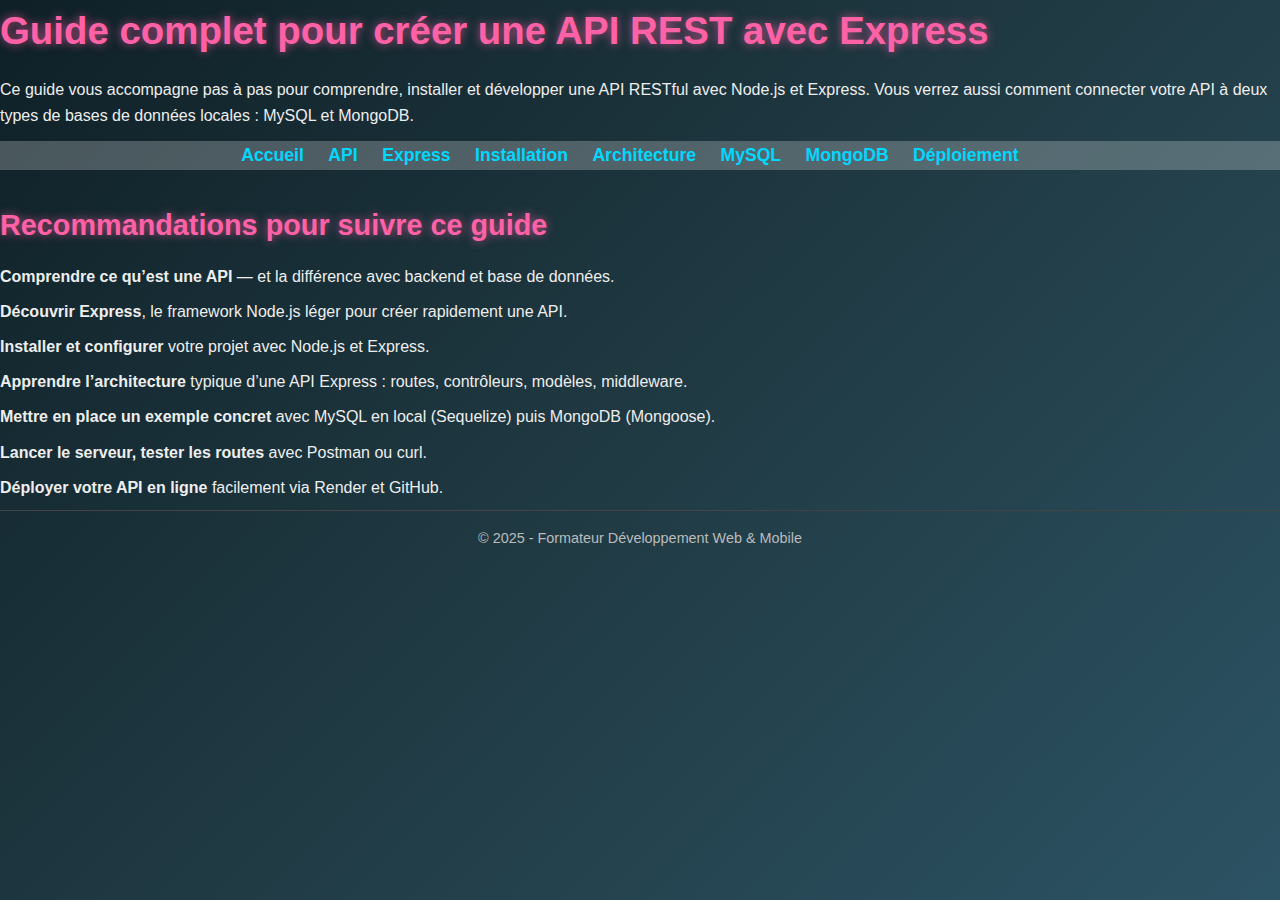
<file: index.html>
<!DOCTYPE html>
<html lang="fr">
  <head>
    <meta charset="UTF-8" />
    <meta name="viewport" content="width=device-width, initial-scale=1" />
    <title>Guide complet API Express - Accueil</title>
    <link rel="stylesheet" href="style.css">
     
  </head>
  <body>
    <h1>Guide complet pour créer une API REST avec Express</h1>
    <p>
      Ce guide vous accompagne pas à pas pour comprendre, installer et
      développer une API RESTful avec Node.js et Express. Vous verrez aussi
      comment connecter votre API à deux types de bases de données locales :
      MySQL et MongoDB.
    </p>

    <nav>
     <a href="index.html">Accueil</a>
    <a href="01_api.html">API</a>
    <a href="02_express.html">Express</a>
    <a href="03_installation.html">Installation</a>
    <a href="04_architecture.html">Architecture</a>
    <a href="05_mysql.html">MySQL</a>
    <a href="06_mongodb.html">MongoDB</a>
    <a href="07_deploy.html">Déploiement</a>
    </nav>

    <h2>Recommandations pour suivre ce guide</h2>
    <ol>
      <li>
        <strong>Comprendre ce qu’est une API</strong> — et la différence avec
        backend et base de données.
      </li>
      <li>
        <strong>Découvrir Express</strong>, le framework Node.js léger pour
        créer rapidement une API.
      </li>
      <li>
        <strong>Installer et configurer</strong> votre projet avec Node.js et
        Express.
      </li>
      <li>
        <strong>Apprendre l’architecture</strong> typique d’une API Express :
        routes, contrôleurs, modèles, middleware.
      </li>
      <li>
        <strong>Mettre en place un exemple concret</strong> avec MySQL en local
        (Sequelize) puis MongoDB (Mongoose).
      </li>
      <li>
        <strong>Lancer le serveur, tester les routes</strong> avec Postman ou
        curl.
      </li>
      <li>
        <strong>Déployer votre API en ligne</strong> facilement via Render et
        GitHub.
      </li>
    </ol>

    <footer>
      <p>© 2025 - Formateur Développement Web & Mobile</p>
    </footer>
  </body>
</html>
</file>
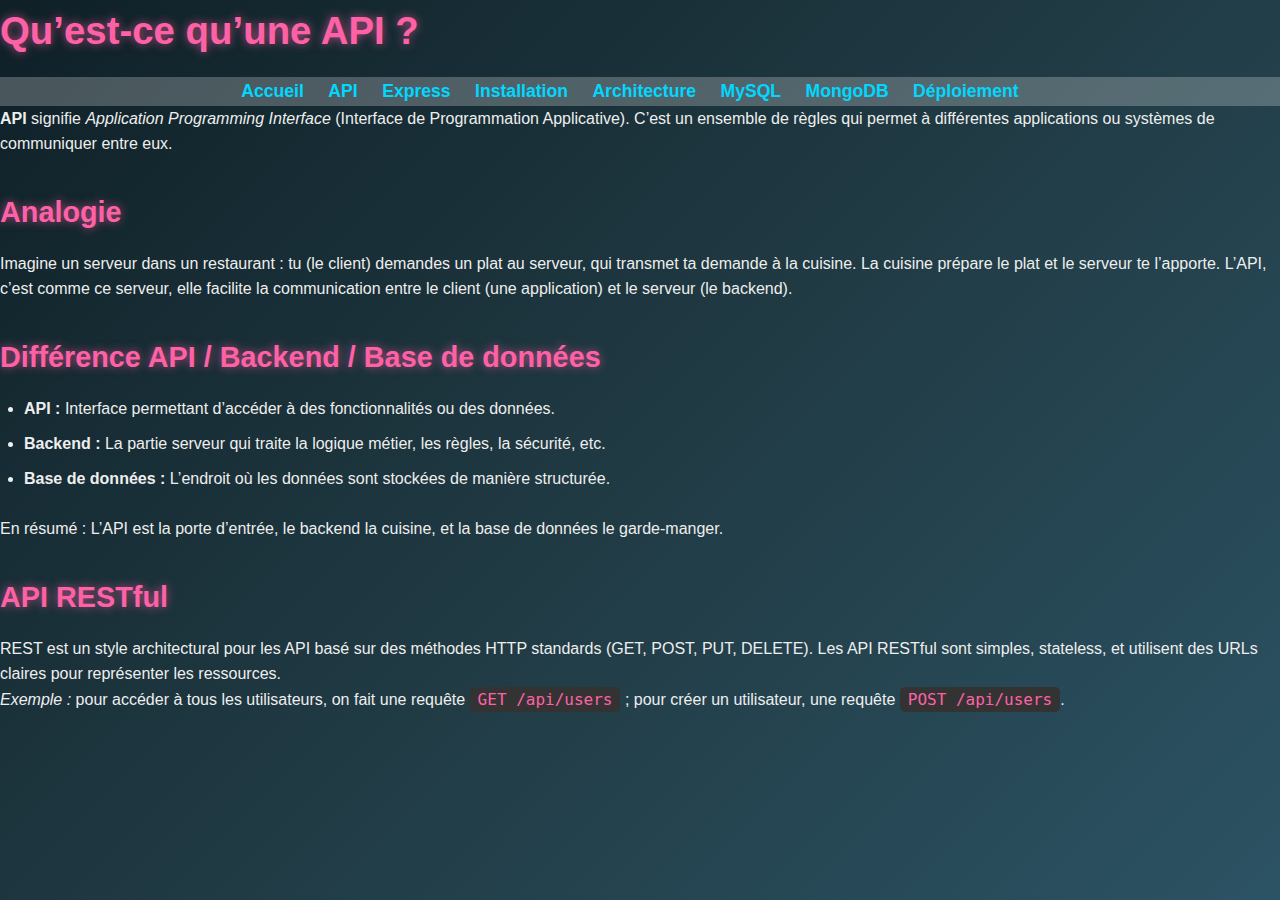
<file: 01_api.html>
<!DOCTYPE html>
<html lang="fr">
<head>
  <meta charset="UTF-8" />
  <meta name="viewport" content="width=device-width, initial-scale=1" />
  <title>Qu'est-ce qu'une API ?</title>
<link rel="stylesheet" href="style.css">
</head>
<body>
  <h1>Qu’est-ce qu’une API ?</h1>
  <nav>
    <a href="index.html">Accueil</a>
    <a href="01_api.html">API</a>
    <a href="02_express.html">Express</a>
    <a href="03_installation.html">Installation</a>
    <a href="04_architecture.html">Architecture</a>
    <a href="05_mysql.html">MySQL</a>
    <a href="06_mongodb.html">MongoDB</a>
    <a href="07_deploy.html">Déploiement</a>
  </nav>

  <p><strong>API</strong> signifie <em>Application Programming Interface</em> (Interface de Programmation Applicative).  
  C’est un ensemble de règles qui permet à différentes applications ou systèmes de communiquer entre eux.</p>

  <h2>Analogie</h2>
  <p>Imagine un serveur dans un restaurant : tu (le client) demandes un plat au serveur, qui transmet ta demande à la cuisine.  
  La cuisine prépare le plat et le serveur te l’apporte.  
  L’API, c’est comme ce serveur, elle facilite la communication entre le client (une application) et le serveur (le backend).</p>

  <h2>Différence API / Backend / Base de données</h2>
  <ul>
    <li><strong>API :</strong> Interface permettant d’accéder à des fonctionnalités ou des données.</li>
    <li><strong>Backend :</strong> La partie serveur qui traite la logique métier, les règles, la sécurité, etc.</li>
    <li><strong>Base de données :</strong> L’endroit où les données sont stockées de manière structurée.</li>
  </ul>

  <p>En résumé : L’API est la porte d’entrée, le backend la cuisine, et la base de données le garde-manger.</p>

  <h2>API RESTful</h2>
  <p>REST est un style architectural pour les API basé sur des méthodes HTTP standards (GET, POST, PUT, DELETE).  
  Les API RESTful sont simples, stateless, et utilisent des URLs claires pour représenter les ressources.</p>

  <p><em>Exemple :</em> pour accéder à tous les utilisateurs, on fait une requête <code>GET /api/users</code> ;  
  pour créer un utilisateur, une requête <code>POST /api/users</code>.</p>
</body>
</html>
</file>
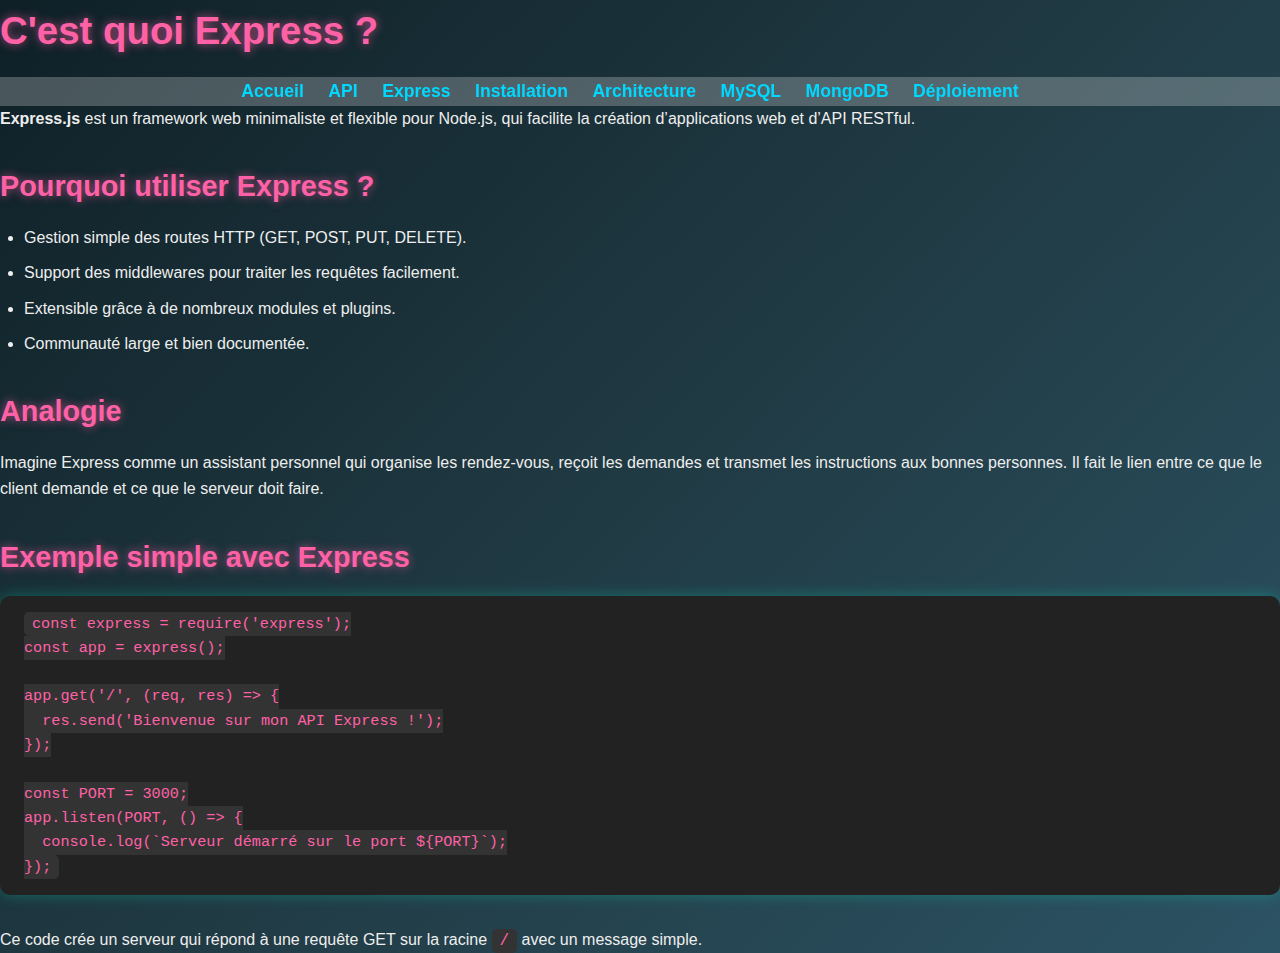
<file: 02_express.html>
<!DOCTYPE html>
<html lang="fr">
<head>
  <meta charset="UTF-8" />
  <meta name="viewport" content="width=device-width, initial-scale=1" />
  <title>C'est quoi Express ?</title>
<link rel="stylesheet" href="style.css">
</head>
<body>
  <h1>C'est quoi Express ?</h1>
  <nav>
    <a href="index.html">Accueil</a>
    <a href="01_api.html">API</a>
    <a href="02_express.html">Express</a>
    <a href="03_installation.html">Installation</a>
    <a href="04_architecture.html">Architecture</a>
    <a href="05_mysql.html">MySQL</a>
    <a href="06_mongodb.html">MongoDB</a>
    <a href="07_deploy.html">Déploiement</a>
  </nav>

  <p><strong>Express.js</strong> est un framework web minimaliste et flexible pour Node.js,  
  qui facilite la création d’applications web et d’API RESTful.</p>

  <h2>Pourquoi utiliser Express ?</h2>
  <ul>
    <li>Gestion simple des routes HTTP (GET, POST, PUT, DELETE).</li>
    <li>Support des middlewares pour traiter les requêtes facilement.</li>
    <li>Extensible grâce à de nombreux modules et plugins.</li>
    <li>Communauté large et bien documentée.</li>
  </ul>

  <h2>Analogie</h2>
  <p>Imagine Express comme un assistant personnel qui organise les rendez-vous,  
  reçoit les demandes et transmet les instructions aux bonnes personnes.  
  Il fait le lien entre ce que le client demande et ce que le serveur doit faire.</p>

  <h2>Exemple simple avec Express</h2>
  <pre><code>const express = require('express');
const app = express();

app.get('/', (req, res) =&gt; {
  res.send('Bienvenue sur mon API Express !');
});

const PORT = 3000;
app.listen(PORT, () =&gt; {
  console.log(`Serveur démarré sur le port ${PORT}`);
});
</code></pre>

  <p>Ce code crée un serveur qui répond à une requête GET sur la racine <code>/</code>  
  avec un message simple.</p>

</body>
</html>
</file>
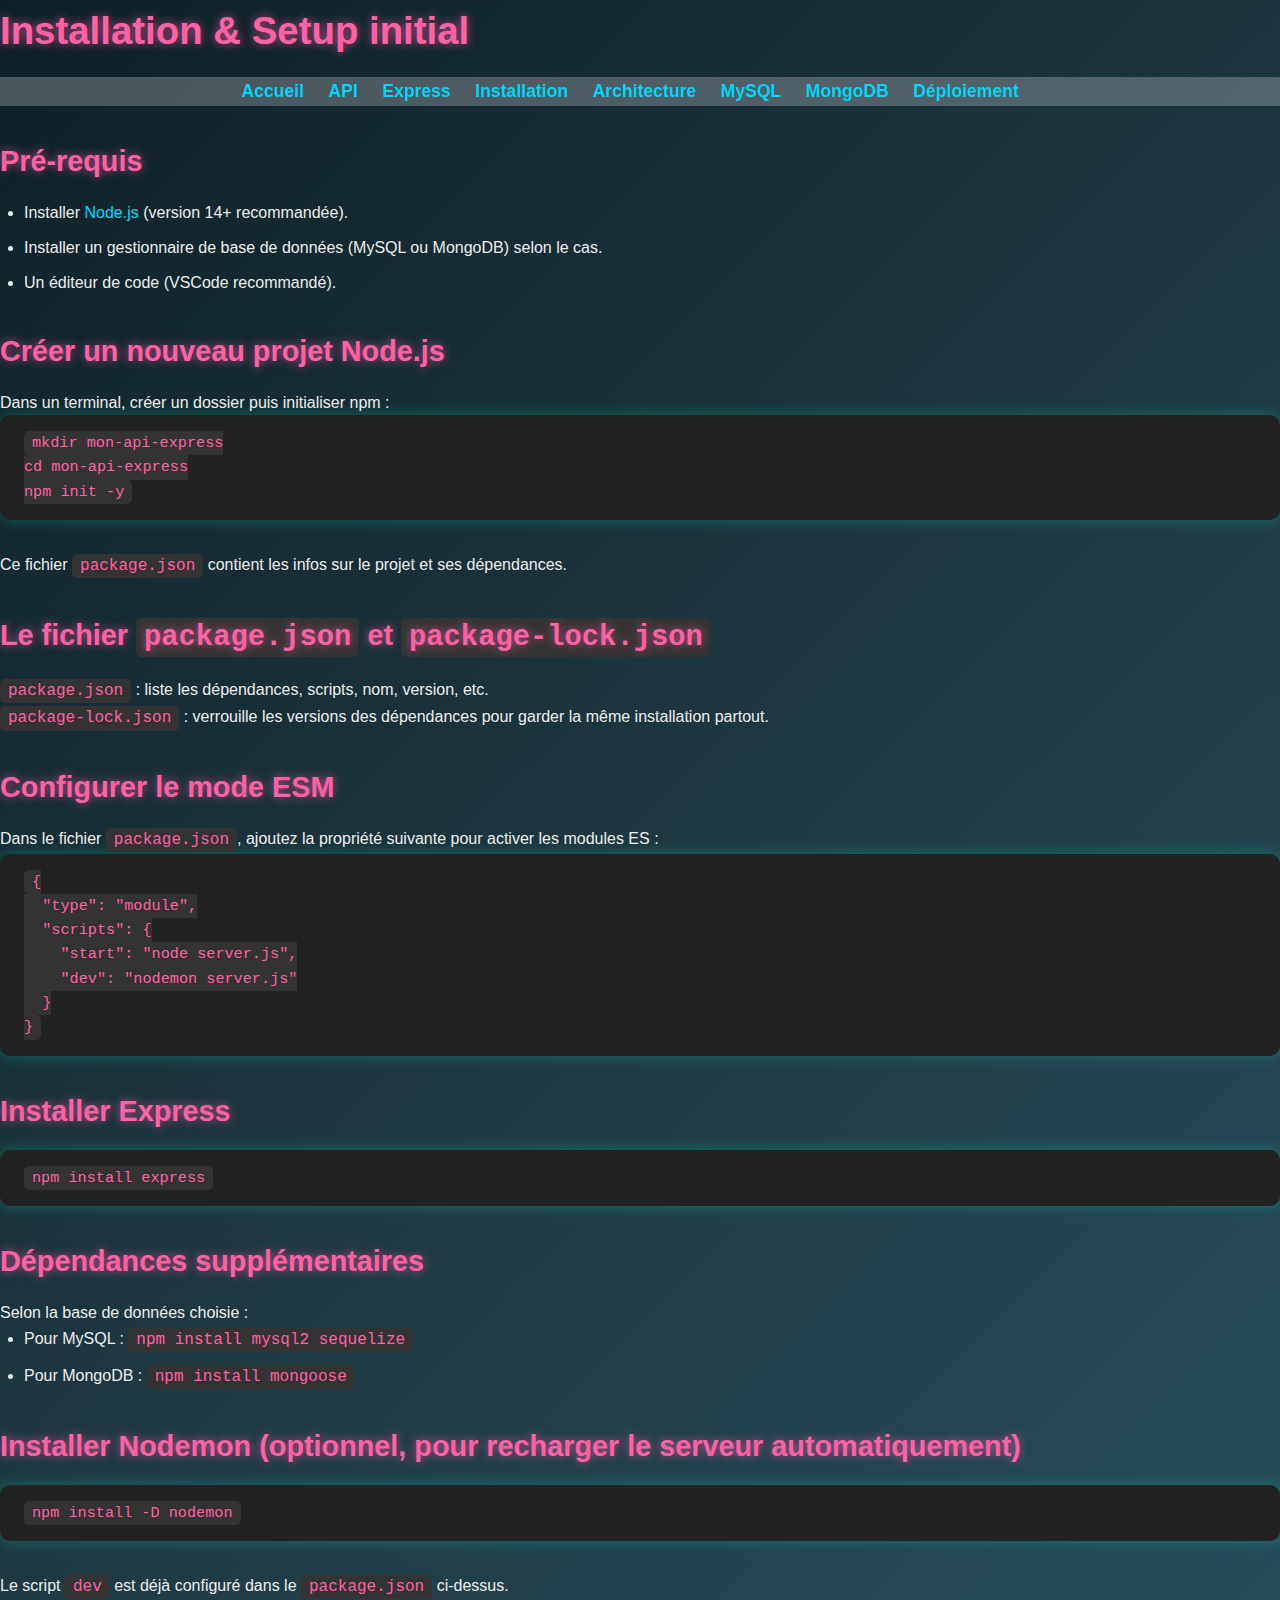
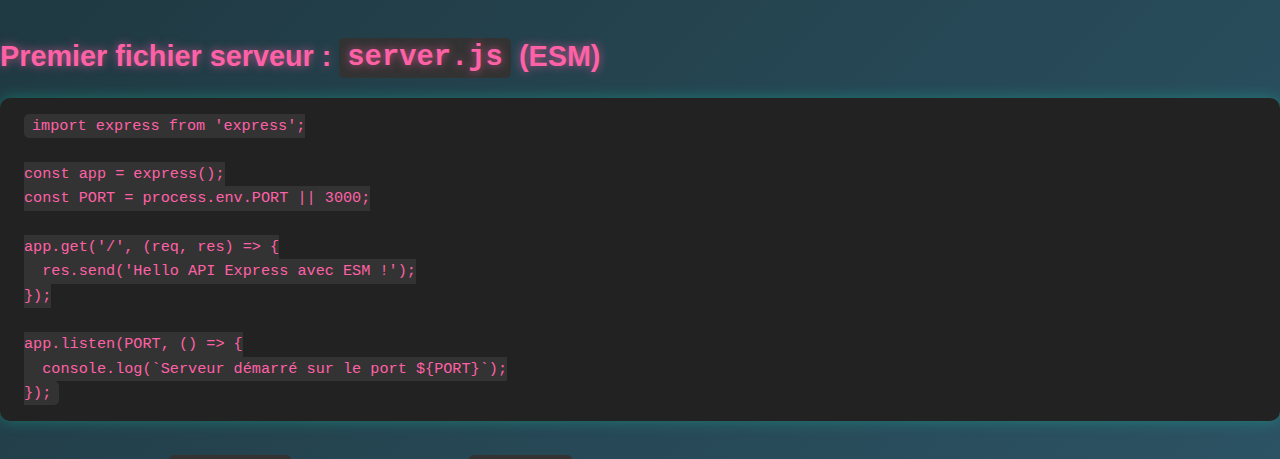
<file: 03_installation.html>
<!DOCTYPE html>
<html lang="fr">
<head>
  <meta charset="UTF-8" />
  <meta name="viewport" content="width=device-width, initial-scale=1" />
  <title>Installation & setup initial</title>
  <link rel="stylesheet" href="style.css" />
</head>
<body>
  <h1>Installation & Setup initial</h1>
  <nav>
    <a href="index.html">Accueil</a>
    <a href="01_api.html">API</a>
    <a href="02_express.html">Express</a>
    <a href="03_installation.html">Installation</a>
    <a href="04_architecture.html">Architecture</a>
    <a href="05_mysql.html">MySQL</a>
    <a href="06_mongodb.html">MongoDB</a>
    <a href="07_deploy.html">Déploiement</a>
  </nav>

  <h2>Pré-requis</h2>
  <ul>
    <li>Installer <a href="https://nodejs.org/" target="_blank">Node.js</a> (version 14+ recommandée).</li>
    <li>Installer un gestionnaire de base de données (MySQL ou MongoDB) selon le cas.</li>
    <li>Un éditeur de code (VSCode recommandé).</li>
  </ul>

  <h2>Créer un nouveau projet Node.js</h2>
  <p>Dans un terminal, créer un dossier puis initialiser npm :</p>
  <pre><code>mkdir mon-api-express
cd mon-api-express
npm init -y
</code></pre>

  <p>Ce fichier <code>package.json</code> contient les infos sur le projet et ses dépendances.</p>

  <h2>Le fichier <code>package.json</code> et <code>package-lock.json</code></h2>
  <p><code>package.json</code> : liste les dépendances, scripts, nom, version, etc.<br />
  <code>package-lock.json</code> : verrouille les versions des dépendances pour garder la même installation partout.</p>

  <h2>Configurer le mode ESM</h2>
  <p>Dans le fichier <code>package.json</code>, ajoutez la propriété suivante pour activer les modules ES :</p>
  <pre><code>{
  "type": "module",
  "scripts": {
    "start": "node server.js",
    "dev": "nodemon server.js"
  }
}
</code></pre>

  <h2>Installer Express</h2>
  <pre><code>npm install express</code></pre>

  <h2>Dépendances supplémentaires</h2>
  <p>Selon la base de données choisie :</p>
  <ul>
    <li>Pour MySQL : <code>npm install mysql2 sequelize</code></li>
    <li>Pour MongoDB : <code>npm install mongoose</code></li>
  </ul>

  <h2>Installer Nodemon (optionnel, pour recharger le serveur automatiquement)</h2>
  <pre><code>npm install -D nodemon</code></pre>
  <p>Le script <code>dev</code> est déjà configuré dans le <code>package.json</code> ci-dessus.</p>

  <h2>Premier fichier serveur : <code>server.js</code> (ESM)</h2>
  <pre><code>import express from 'express';

const app = express();
const PORT = process.env.PORT || 3000;

app.get('/', (req, res) => {
  res.send('Hello API Express avec ESM !');
});

app.listen(PORT, () => {
  console.log(`Serveur démarré sur le port ${PORT}`);
});
</code></pre>

  <p>Lancez le serveur avec <code>npm run dev</code> (si nodemon installé) ou <code>npm start</code>.</p>
</body>
</html>
</file>
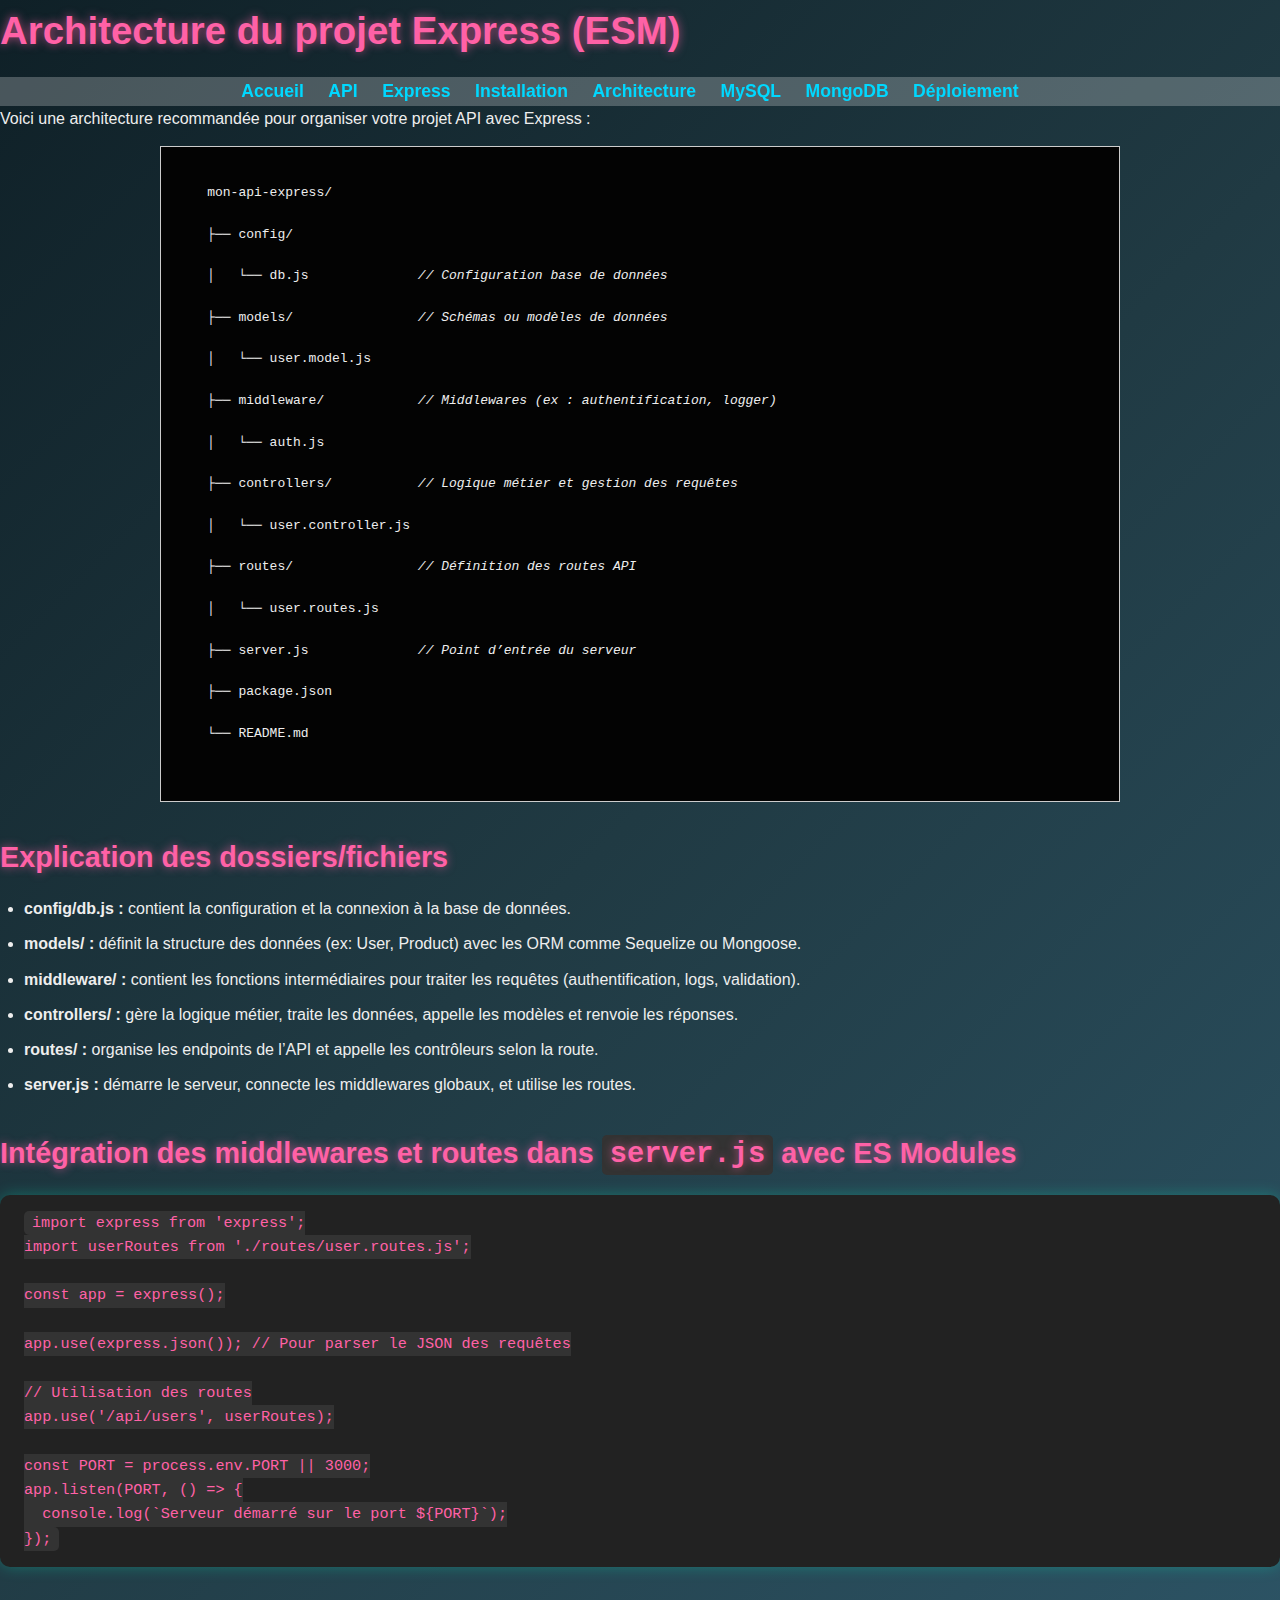
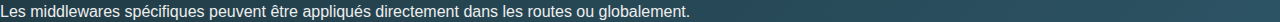
<file: 04_architecture.html>
<!DOCTYPE html>
<html lang="fr">
<head>
  <meta charset="UTF-8" />
  <meta name="viewport" content="width=device-width, initial-scale=1" />
  <title>Architecture du projet Express (ESM)</title>
  <link rel="stylesheet" href="style.css" />
  <style>
    .folder-structure {
      background: #030303;
      border: 1px solid #ccc;
      padding: 15px;
      font-family: monospace;
      white-space: pre;
      margin-bottom: 20px;
      width: 75%;
      margin: 15px auto;
    }
  </style>
</head>
<body>
  <h1>Architecture du projet Express (ESM)</h1>
  <nav>
    <a href="index.html">Accueil</a>
    <a href="01_api.html">API</a>
    <a href="02_express.html">Express</a>
    <a href="03_installation.html">Installation</a>
    <a href="04_architecture.html">Architecture</a>
    <a href="05_mysql.html">MySQL</a>
    <a href="06_mongodb.html">MongoDB</a>
    <a href="07_deploy.html">Déploiement</a>
  </nav>

  <p>Voici une architecture recommandée pour organiser votre projet API avec Express :</p>

  <div class="folder-structure">
    mon-api-express/ <br>
    ├── config/ <br>
    │   └── db.js              <em>// Configuration base de données</em><br>
    ├── models/                <em>// Schémas ou modèles de données</em><br>
    │   └── user.model.js<br>
    ├── middleware/            <em>// Middlewares (ex : authentification, logger)</em><br>
    │   └── auth.js<br>
    ├── controllers/           <em>// Logique métier et gestion des requêtes</em><br>
    │   └── user.controller.js<br>
    ├── routes/                <em>// Définition des routes API</em><br>
    │   └── user.routes.js<br>
    ├── server.js              <em>// Point d’entrée du serveur</em><br>
    ├── package.json<br>
    └── README.md<br>
  </div>

  <h2>Explication des dossiers/fichiers</h2>
  <ul>
    <li><strong>config/db.js :</strong> contient la configuration et la connexion à la base de données.</li>
    <li><strong>models/ :</strong> définit la structure des données (ex: User, Product) avec les ORM comme Sequelize ou Mongoose.</li>
    <li><strong>middleware/ :</strong> contient les fonctions intermédiaires pour traiter les requêtes (authentification, logs, validation).</li>
    <li><strong>controllers/ :</strong> gère la logique métier, traite les données, appelle les modèles et renvoie les réponses.</li>
    <li><strong>routes/ :</strong> organise les endpoints de l’API et appelle les contrôleurs selon la route.</li>
    <li><strong>server.js :</strong> démarre le serveur, connecte les middlewares globaux, et utilise les routes.</li>
  </ul>

  <h2>Intégration des middlewares et routes dans <code>server.js</code> avec ES Modules</h2>
  <pre><code>import express from 'express';
import userRoutes from './routes/user.routes.js';

const app = express();

app.use(express.json()); // Pour parser le JSON des requêtes

// Utilisation des routes
app.use('/api/users', userRoutes);

const PORT = process.env.PORT || 3000;
app.listen(PORT, () => {
  console.log(`Serveur démarré sur le port ${PORT}`);
});
</code></pre>

  <p>Les middlewares spécifiques peuvent être appliqués directement dans les routes ou globalement.</p>

</body>
</html>
</file>
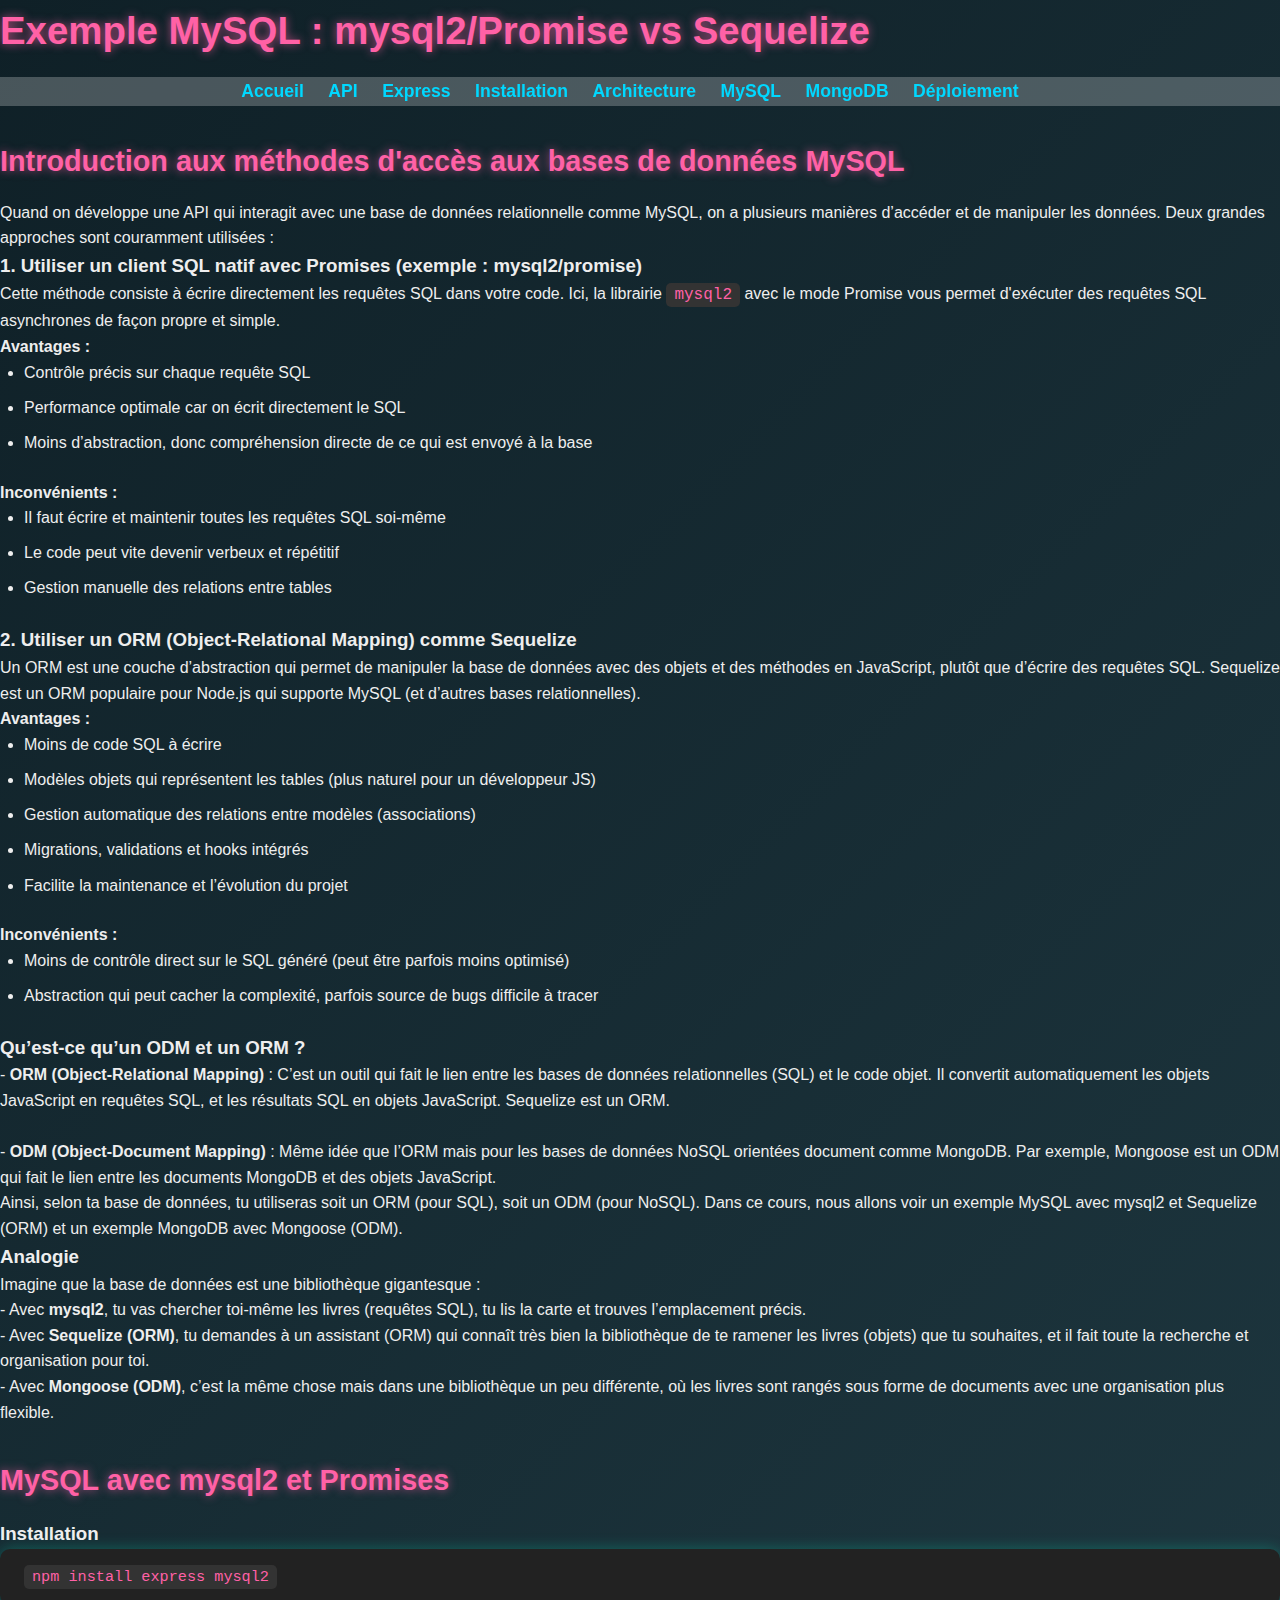
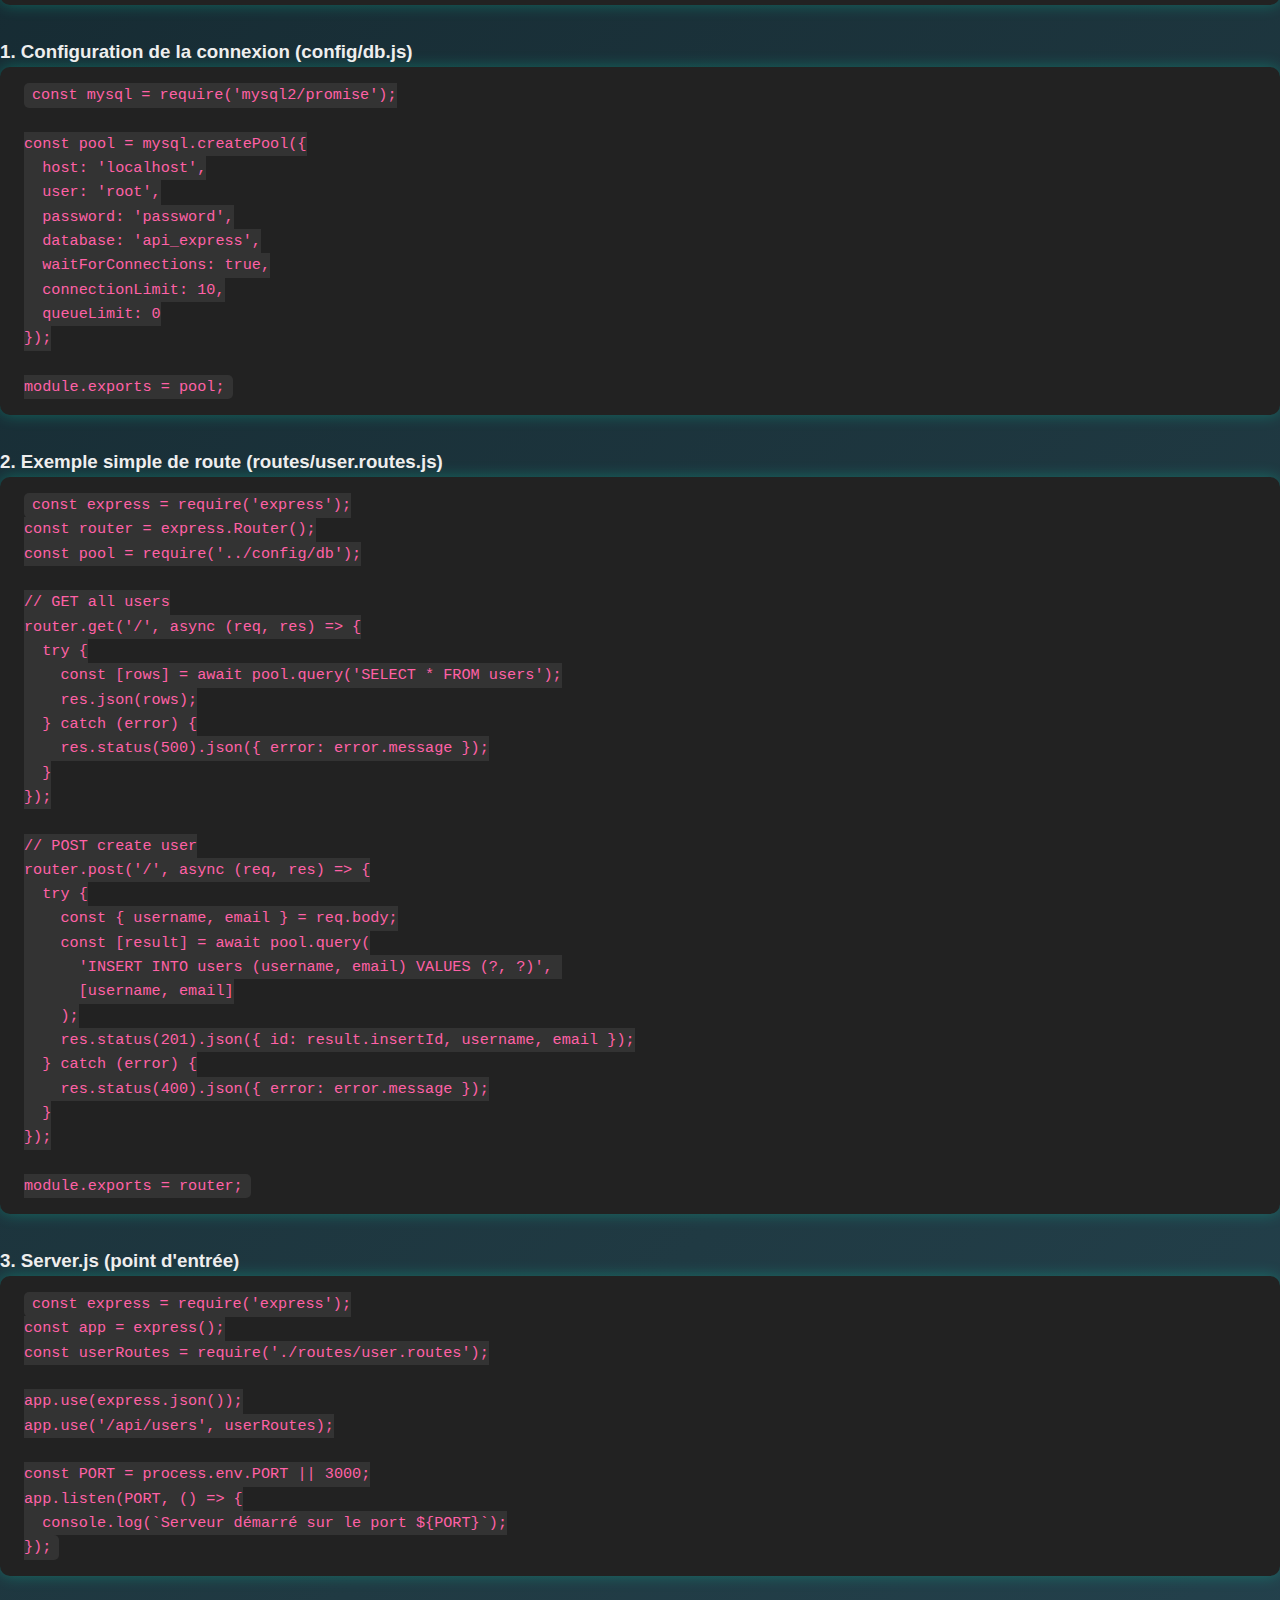
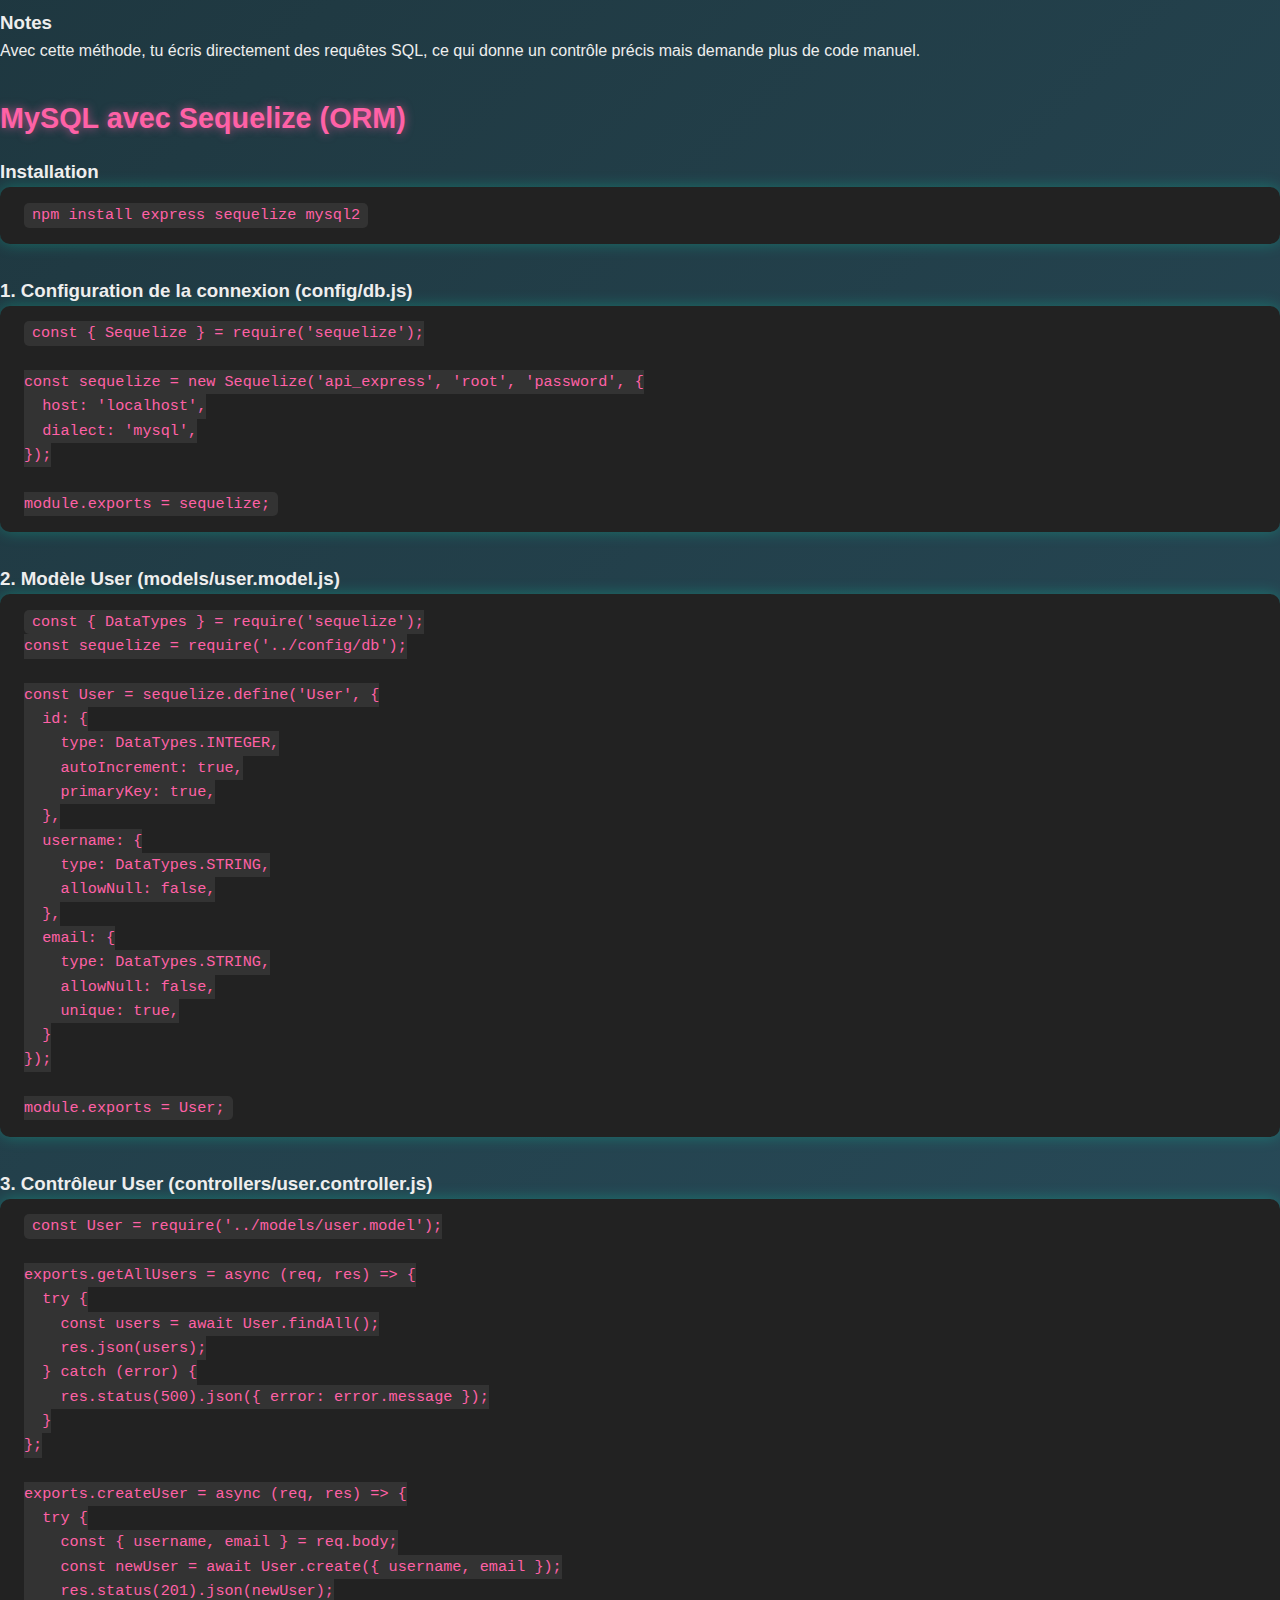
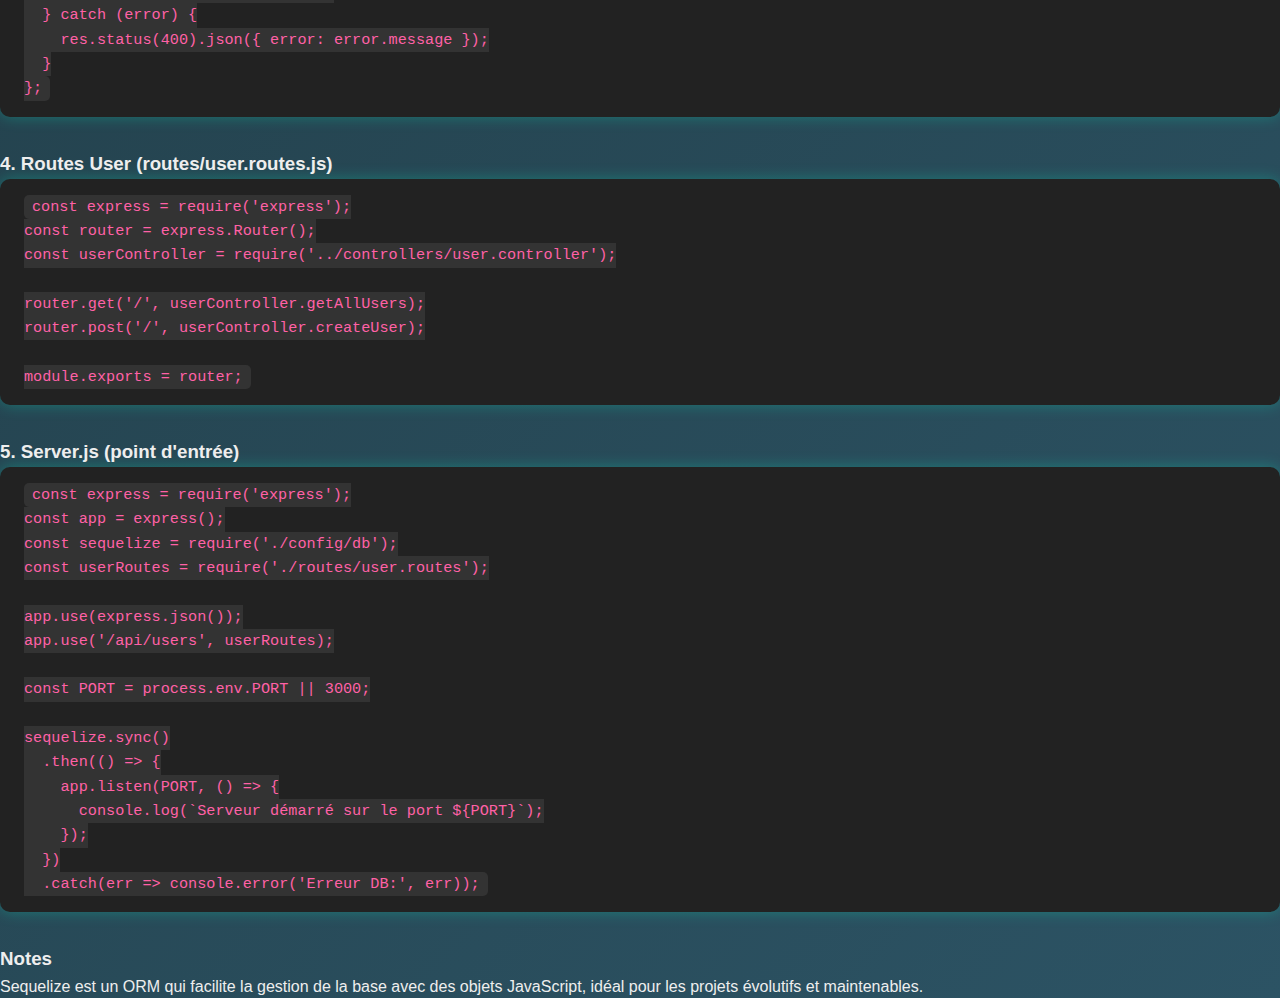
<file: 05_mysql.html>
<!DOCTYPE html>
<html lang="fr">
<head>
  <meta charset="UTF-8" />
  <meta name="viewport" content="width=device-width, initial-scale=1" />
  <title>Exemple MySQL : mysql2/Promise vs Sequelize</title>
<link rel="stylesheet" href="style.css">
</head>
<body>

  <h1>Exemple MySQL : mysql2/Promise vs Sequelize</h1>
  <nav>
    <a href="index.html">Accueil</a>
    <a href="01_api.html">API</a>
    <a href="02_express.html">Express</a>
    <a href="03_installation.html">Installation</a>
    <a href="04_architecture.html">Architecture</a>
    <a href="05_mysql.html">MySQL</a>
    <a href="06_mongodb.html">MongoDB</a>
    <a href="07_deploy.html">Déploiement</a>
  </nav>
<section id="mysql-intro">
  <h2>Introduction aux méthodes d'accès aux bases de données MySQL</h2>
  <p>
    Quand on développe une API qui interagit avec une base de données relationnelle comme MySQL, on a plusieurs manières d’accéder et de manipuler les données.  
    Deux grandes approches sont couramment utilisées :
  </p>

  <h3>1. Utiliser un client SQL natif avec Promises (exemple : mysql2/promise)</h3>
  <p>
    Cette méthode consiste à écrire directement les requêtes SQL dans votre code.  
    Ici, la librairie <code>mysql2</code> avec le mode Promise vous permet d'exécuter des requêtes SQL asynchrones de façon propre et simple.  
  </p>
  <p><strong>Avantages :</strong></p>
  <ul>
    <li>Contrôle précis sur chaque requête SQL</li>
    <li>Performance optimale car on écrit directement le SQL</li>
    <li>Moins d’abstraction, donc compréhension directe de ce qui est envoyé à la base</li>
  </ul>
  <p><strong>Inconvénients :</strong></p>
  <ul>
    <li>Il faut écrire et maintenir toutes les requêtes SQL soi-même</li>
    <li>Le code peut vite devenir verbeux et répétitif</li>
    <li>Gestion manuelle des relations entre tables</li>
  </ul>

  <h3>2. Utiliser un ORM (Object-Relational Mapping) comme Sequelize</h3>
  <p>
    Un ORM est une couche d’abstraction qui permet de manipuler la base de données avec des objets et des méthodes en JavaScript, plutôt que d’écrire des requêtes SQL.  
    Sequelize est un ORM populaire pour Node.js qui supporte MySQL (et d’autres bases relationnelles).  
  </p>
  <p><strong>Avantages :</strong></p>
  <ul>
    <li>Moins de code SQL à écrire</li>
    <li>Modèles objets qui représentent les tables (plus naturel pour un développeur JS)</li>
    <li>Gestion automatique des relations entre modèles (associations)</li>
    <li>Migrations, validations et hooks intégrés</li>
    <li>Facilite la maintenance et l’évolution du projet</li>
  </ul>
  <p><strong>Inconvénients :</strong></p>
  <ul>
    <li>Moins de contrôle direct sur le SQL généré (peut être parfois moins optimisé)</li>
    <li>Abstraction qui peut cacher la complexité, parfois source de bugs difficile à tracer</li>
  </ul>

  <h3>Qu’est-ce qu’un ODM et un ORM ?</h3>
  <p>
    - <strong>ORM (Object-Relational Mapping)</strong> : C’est un outil qui fait le lien entre les bases de données relationnelles (SQL) et le code objet.  
    Il convertit automatiquement les objets JavaScript en requêtes SQL, et les résultats SQL en objets JavaScript.  
    Sequelize est un ORM.<br><br>
    - <strong>ODM (Object-Document Mapping)</strong> : Même idée que l’ORM mais pour les bases de données NoSQL orientées document comme MongoDB.  
    Par exemple, Mongoose est un ODM qui fait le lien entre les documents MongoDB et des objets JavaScript.
  </p>
  <p>
    Ainsi, selon ta base de données, tu utiliseras soit un ORM (pour SQL), soit un ODM (pour NoSQL).  
    Dans ce cours, nous allons voir un exemple MySQL avec mysql2 et Sequelize (ORM) et un exemple MongoDB avec Mongoose (ODM).
  </p>

  <h3>Analogie</h3>
  <p>
    Imagine que la base de données est une bibliothèque gigantesque :<br>
    - Avec <strong>mysql2</strong>, tu vas chercher toi-même les livres (requêtes SQL), tu lis la carte et trouves l’emplacement précis.<br>
    - Avec <strong>Sequelize (ORM)</strong>, tu demandes à un assistant (ORM) qui connaît très bien la bibliothèque de te ramener les livres (objets) que tu souhaites, et il fait toute la recherche et organisation pour toi.<br>
    - Avec <strong>Mongoose (ODM)</strong>, c’est la même chose mais dans une bibliothèque un peu différente, où les livres sont rangés sous forme de documents avec une organisation plus flexible.
  </p>
</section>

  <!-- Section mysql2 avec Promise -->
  <section id="mysql2-promise">
    <h2>MySQL avec mysql2 et Promises</h2>
    <h3>Installation</h3>
    <pre><code>npm install express mysql2</code></pre>

    <h3>1. Configuration de la connexion (config/db.js)</h3>
    <pre><code>const mysql = require('mysql2/promise');

const pool = mysql.createPool({
  host: 'localhost',
  user: 'root',
  password: 'password',
  database: 'api_express',
  waitForConnections: true,
  connectionLimit: 10,
  queueLimit: 0
});

module.exports = pool;
</code></pre>

    <h3>2. Exemple simple de route (routes/user.routes.js)</h3>
    <pre><code>const express = require('express');
const router = express.Router();
const pool = require('../config/db');

// GET all users
router.get('/', async (req, res) =&gt; {
  try {
    const [rows] = await pool.query('SELECT * FROM users');
    res.json(rows);
  } catch (error) {
    res.status(500).json({ error: error.message });
  }
});

// POST create user
router.post('/', async (req, res) =&gt; {
  try {
    const { username, email } = req.body;
    const [result] = await pool.query(
      'INSERT INTO users (username, email) VALUES (?, ?)', 
      [username, email]
    );
    res.status(201).json({ id: result.insertId, username, email });
  } catch (error) {
    res.status(400).json({ error: error.message });
  }
});

module.exports = router;
</code></pre>

    <h3>3. Server.js (point d'entrée)</h3>
    <pre><code>const express = require('express');
const app = express();
const userRoutes = require('./routes/user.routes');

app.use(express.json());
app.use('/api/users', userRoutes);

const PORT = process.env.PORT || 3000;
app.listen(PORT, () =&gt; {
  console.log(`Serveur démarré sur le port ${PORT}`);
});
</code></pre>

    <h3>Notes</h3>
    <p>Avec cette méthode, tu écris directement des requêtes SQL, ce qui donne un contrôle précis mais demande plus de code manuel.</p>
  </section>

  <!-- Section Sequelize -->
  <section id="sequelize">
    <h2>MySQL avec Sequelize (ORM)</h2>
    <h3>Installation</h3>
    <pre><code>npm install express sequelize mysql2</code></pre>

    <h3>1. Configuration de la connexion (config/db.js)</h3>
    <pre><code>const { Sequelize } = require('sequelize');

const sequelize = new Sequelize('api_express', 'root', 'password', {
  host: 'localhost',
  dialect: 'mysql',
});

module.exports = sequelize;
</code></pre>

    <h3>2. Modèle User (models/user.model.js)</h3>
    <pre><code>const { DataTypes } = require('sequelize');
const sequelize = require('../config/db');

const User = sequelize.define('User', {
  id: {
    type: DataTypes.INTEGER,
    autoIncrement: true,
    primaryKey: true,
  },
  username: {
    type: DataTypes.STRING,
    allowNull: false,
  },
  email: {
    type: DataTypes.STRING,
    allowNull: false,
    unique: true,
  }
});

module.exports = User;
</code></pre>

    <h3>3. Contrôleur User (controllers/user.controller.js)</h3>
    <pre><code>const User = require('../models/user.model');

exports.getAllUsers = async (req, res) =&gt; {
  try {
    const users = await User.findAll();
    res.json(users);
  } catch (error) {
    res.status(500).json({ error: error.message });
  }
};

exports.createUser = async (req, res) =&gt; {
  try {
    const { username, email } = req.body;
    const newUser = await User.create({ username, email });
    res.status(201).json(newUser);
  } catch (error) {
    res.status(400).json({ error: error.message });
  }
};
</code></pre>

    <h3>4. Routes User (routes/user.routes.js)</h3>
    <pre><code>const express = require('express');
const router = express.Router();
const userController = require('../controllers/user.controller');

router.get('/', userController.getAllUsers);
router.post('/', userController.createUser);

module.exports = router;
</code></pre>

    <h3>5. Server.js (point d'entrée)</h3>
    <pre><code>const express = require('express');
const app = express();
const sequelize = require('./config/db');
const userRoutes = require('./routes/user.routes');

app.use(express.json());
app.use('/api/users', userRoutes);

const PORT = process.env.PORT || 3000;

sequelize.sync()
  .then(() =&gt; {
    app.listen(PORT, () =&gt; {
      console.log(`Serveur démarré sur le port ${PORT}`);
    });
  })
  .catch(err =&gt; console.error('Erreur DB:', err));
</code></pre>

    <h3>Notes</h3>
    <p>Sequelize est un ORM qui facilite la gestion de la base avec des objets JavaScript, idéal pour les projets évolutifs et maintenables.</p>
  </section>

</body>
</html>
</file>
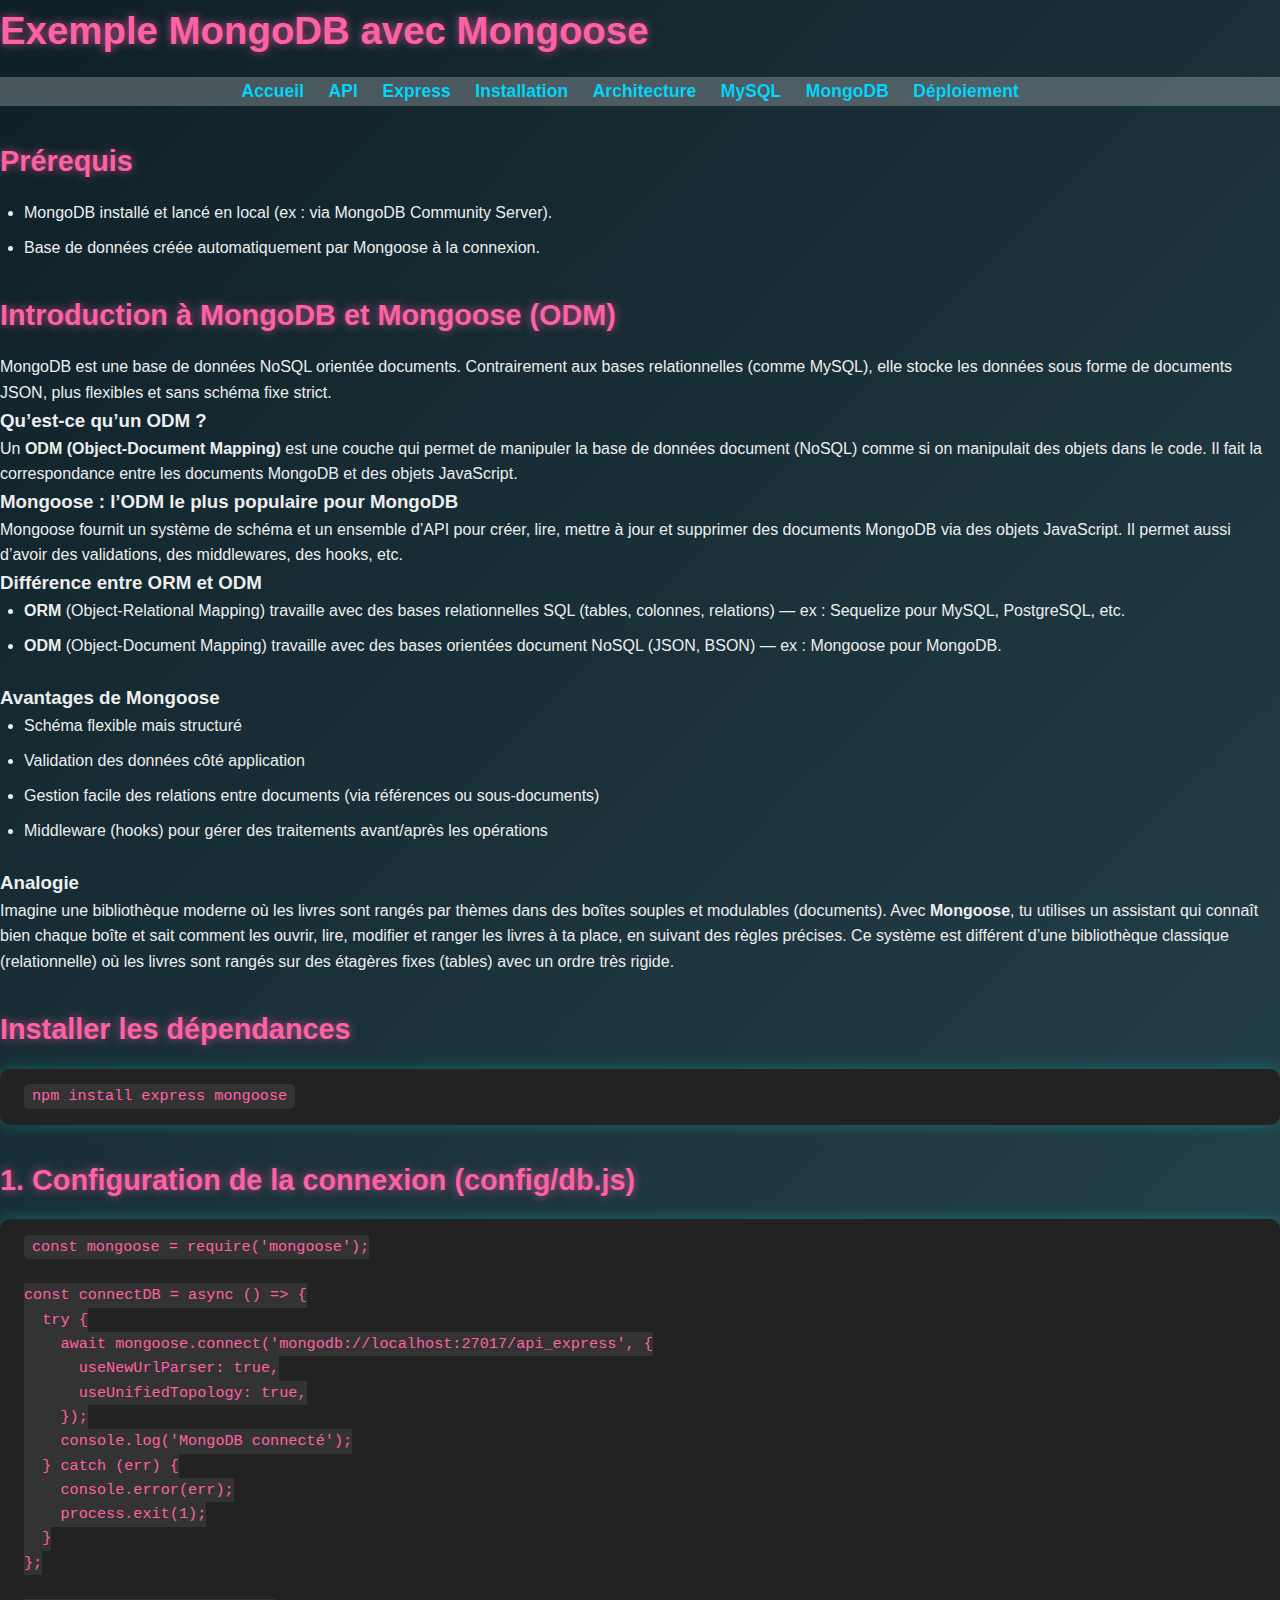
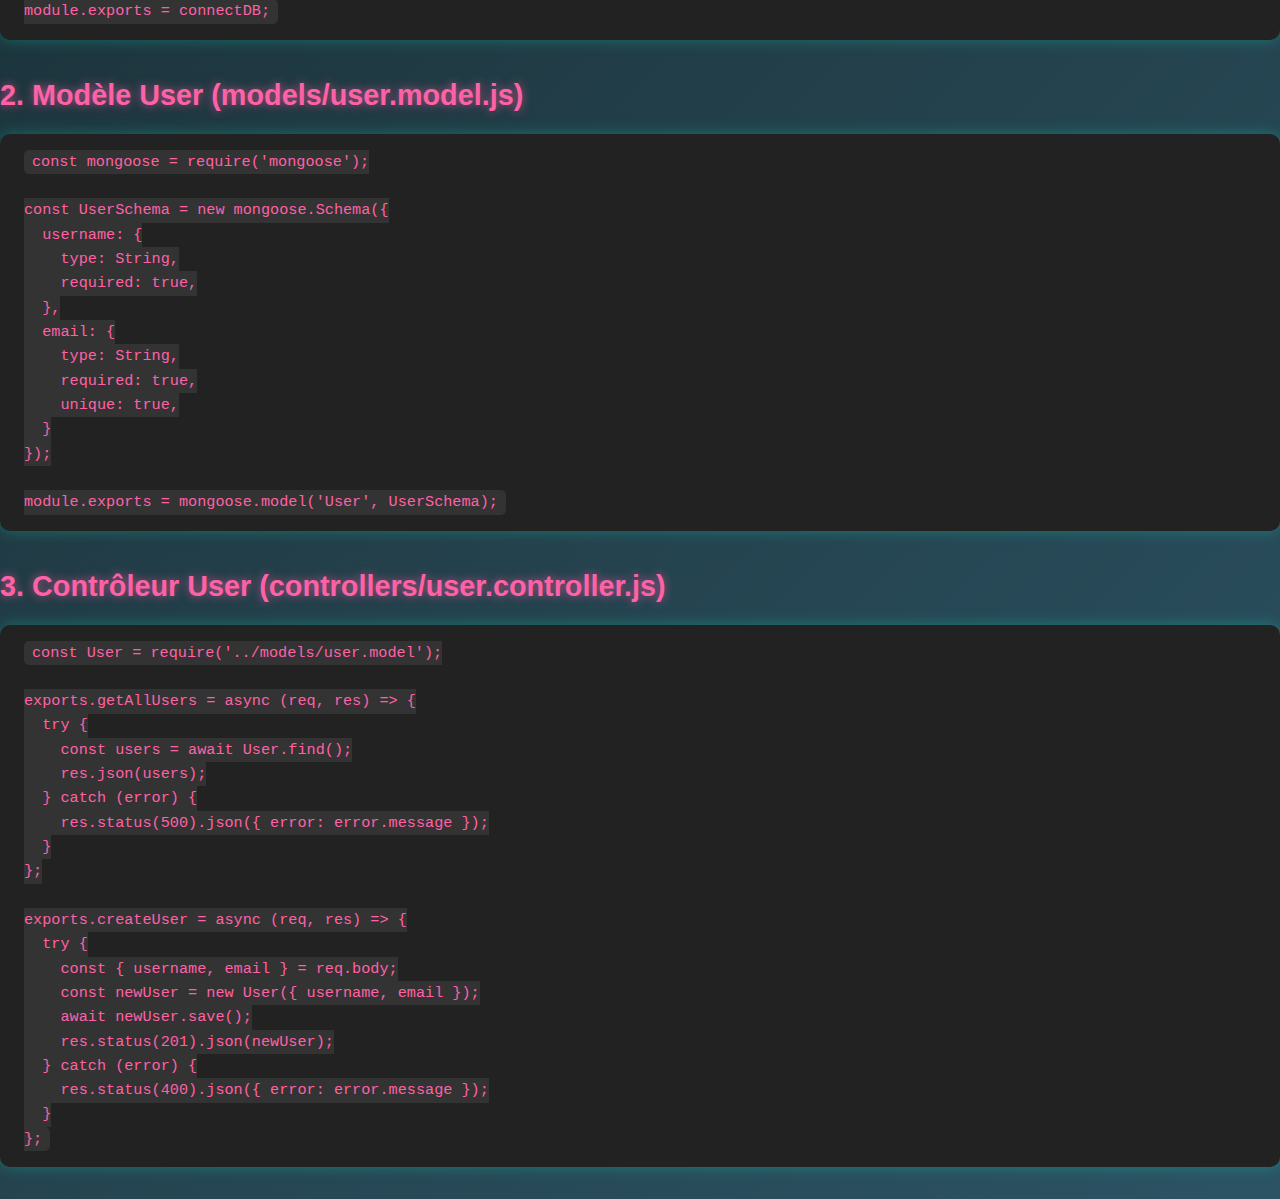
<file: 06_mongodb.html>
<!DOCTYPE html>
<html lang="fr">
<head>
  <meta charset="UTF-8" />
  <meta name="viewport" content="width=device-width, initial-scale=1" />
  <title>Exemple MongoDB avec Mongoose</title>
<link rel="stylesheet" href="style.css">
</head>
<body>
  <h1>Exemple MongoDB avec Mongoose</h1>
  <nav>
    <a href="index.html">Accueil</a>
    <a href="01_api.html">API</a>
    <a href="02_express.html">Express</a>
    <a href="03_installation.html">Installation</a>
    <a href="04_architecture.html">Architecture</a>
    <a href="05_mysql.html">MySQL</a>
    <a href="06_mongodb.html">MongoDB</a>
    <a href="07_deploy.html">Déploiement</a>
  </nav>

  <h2>Prérequis</h2>
  <ul>
    <li>MongoDB installé et lancé en local (ex : via MongoDB Community Server).</li>
    <li>Base de données créée automatiquement par Mongoose à la connexion.</li>
  </ul>
<section id="mongodb-intro">
  <h2>Introduction à MongoDB et Mongoose (ODM)</h2>
  <p>
    MongoDB est une base de données NoSQL orientée documents.  
    Contrairement aux bases relationnelles (comme MySQL), elle stocke les données sous forme de documents JSON, plus flexibles et sans schéma fixe strict.
  </p>

  <h3>Qu’est-ce qu’un ODM ?</h3>
  <p>
    Un <strong>ODM (Object-Document Mapping)</strong> est une couche qui permet de manipuler la base de données document (NoSQL) comme si on manipulait des objets dans le code.  
    Il fait la correspondance entre les documents MongoDB et des objets JavaScript.
  </p>

  <h3>Mongoose : l’ODM le plus populaire pour MongoDB</h3>
  <p>
    Mongoose fournit un système de schéma et un ensemble d’API pour créer, lire, mettre à jour et supprimer des documents MongoDB via des objets JavaScript.  
    Il permet aussi d’avoir des validations, des middlewares, des hooks, etc.
  </p>

  <h3>Différence entre ORM et ODM</h3>
  <ul>
    <li><strong>ORM</strong> (Object-Relational Mapping) travaille avec des bases relationnelles SQL (tables, colonnes, relations) — ex : Sequelize pour MySQL, PostgreSQL, etc.</li>
    <li><strong>ODM</strong> (Object-Document Mapping) travaille avec des bases orientées document NoSQL (JSON, BSON) — ex : Mongoose pour MongoDB.</li>
  </ul>

  <h3>Avantages de Mongoose</h3>
  <ul>
    <li>Schéma flexible mais structuré</li>
    <li>Validation des données côté application</li>
    <li>Gestion facile des relations entre documents (via références ou sous-documents)</li>
    <li>Middleware (hooks) pour gérer des traitements avant/après les opérations</li>
  </ul>

  <h3>Analogie</h3>
  <p>
    Imagine une bibliothèque moderne où les livres sont rangés par thèmes dans des boîtes souples et modulables (documents).  
    Avec <strong>Mongoose</strong>, tu utilises un assistant qui connaît bien chaque boîte et sait comment les ouvrir, lire, modifier et ranger les livres à ta place, en suivant des règles précises.  
    Ce système est différent d’une bibliothèque classique (relationnelle) où les livres sont rangés sur des étagères fixes (tables) avec un ordre très rigide.
  </p>
</section>

  <h2>Installer les dépendances</h2>
  <pre><code>npm install express mongoose</code></pre>

  <h2>1. Configuration de la connexion (config/db.js)</h2>
  <pre><code>const mongoose = require('mongoose');

const connectDB = async () =&gt; {
  try {
    await mongoose.connect('mongodb://localhost:27017/api_express', {
      useNewUrlParser: true,
      useUnifiedTopology: true,
    });
    console.log('MongoDB connecté');
  } catch (err) {
    console.error(err);
    process.exit(1);
  }
};

module.exports = connectDB;
</code></pre>

  <h2>2. Modèle User (models/user.model.js)</h2>
  <pre><code>const mongoose = require('mongoose');

const UserSchema = new mongoose.Schema({
  username: {
    type: String,
    required: true,
  },
  email: {
    type: String,
    required: true,
    unique: true,
  }
});

module.exports = mongoose.model('User', UserSchema);
</code></pre>

  <h2>3. Contrôleur User (controllers/user.controller.js)</h2>
  <pre><code>const User = require('../models/user.model');

exports.getAllUsers = async (req, res) =&gt; {
  try {
    const users = await User.find();
    res.json(users);
  } catch (error) {
    res.status(500).json({ error: error.message });
  }
};

exports.createUser = async (req, res) =&gt; {
  try {
    const { username, email } = req.body;
    const newUser = new User({ username, email });
    await newUser.save();
    res.status(201).json(newUser);
  } catch (error) {
    res.status(400).json({ error: error.message });
  }
};
</code></p
</file>
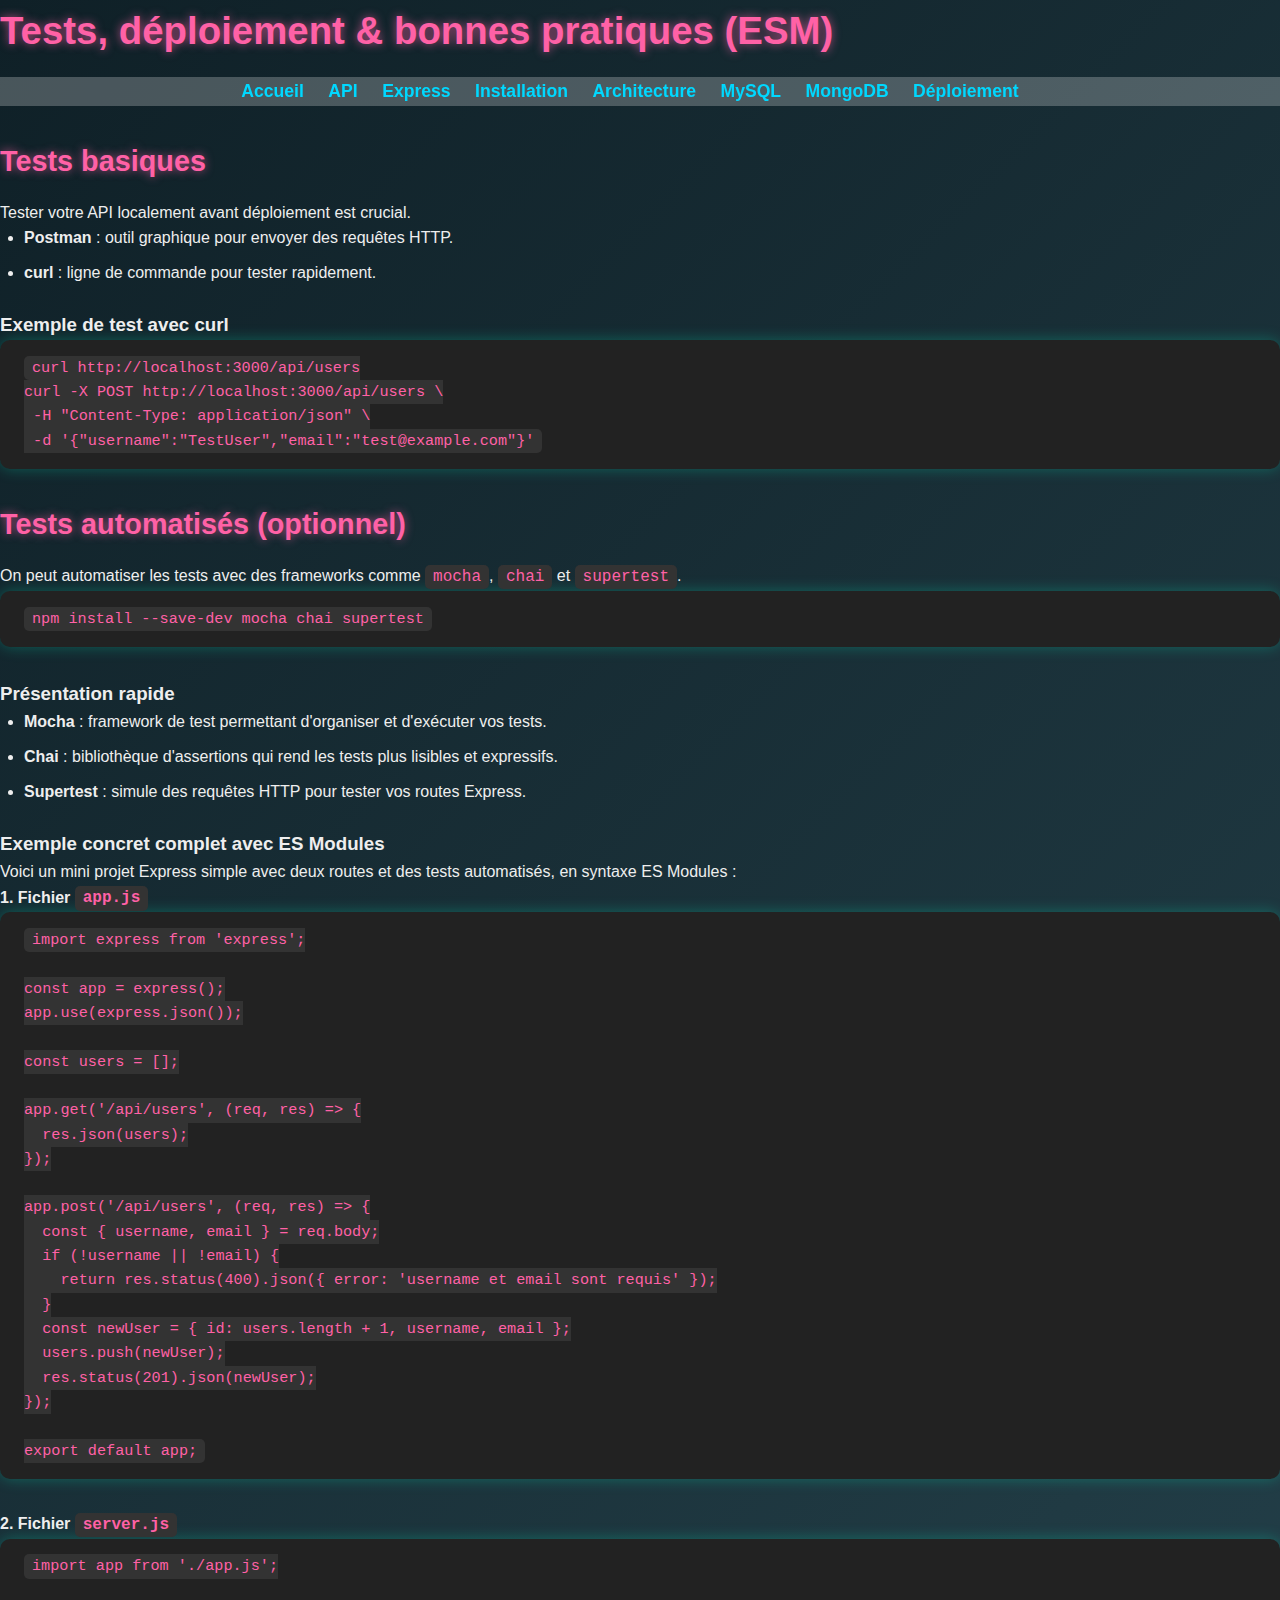
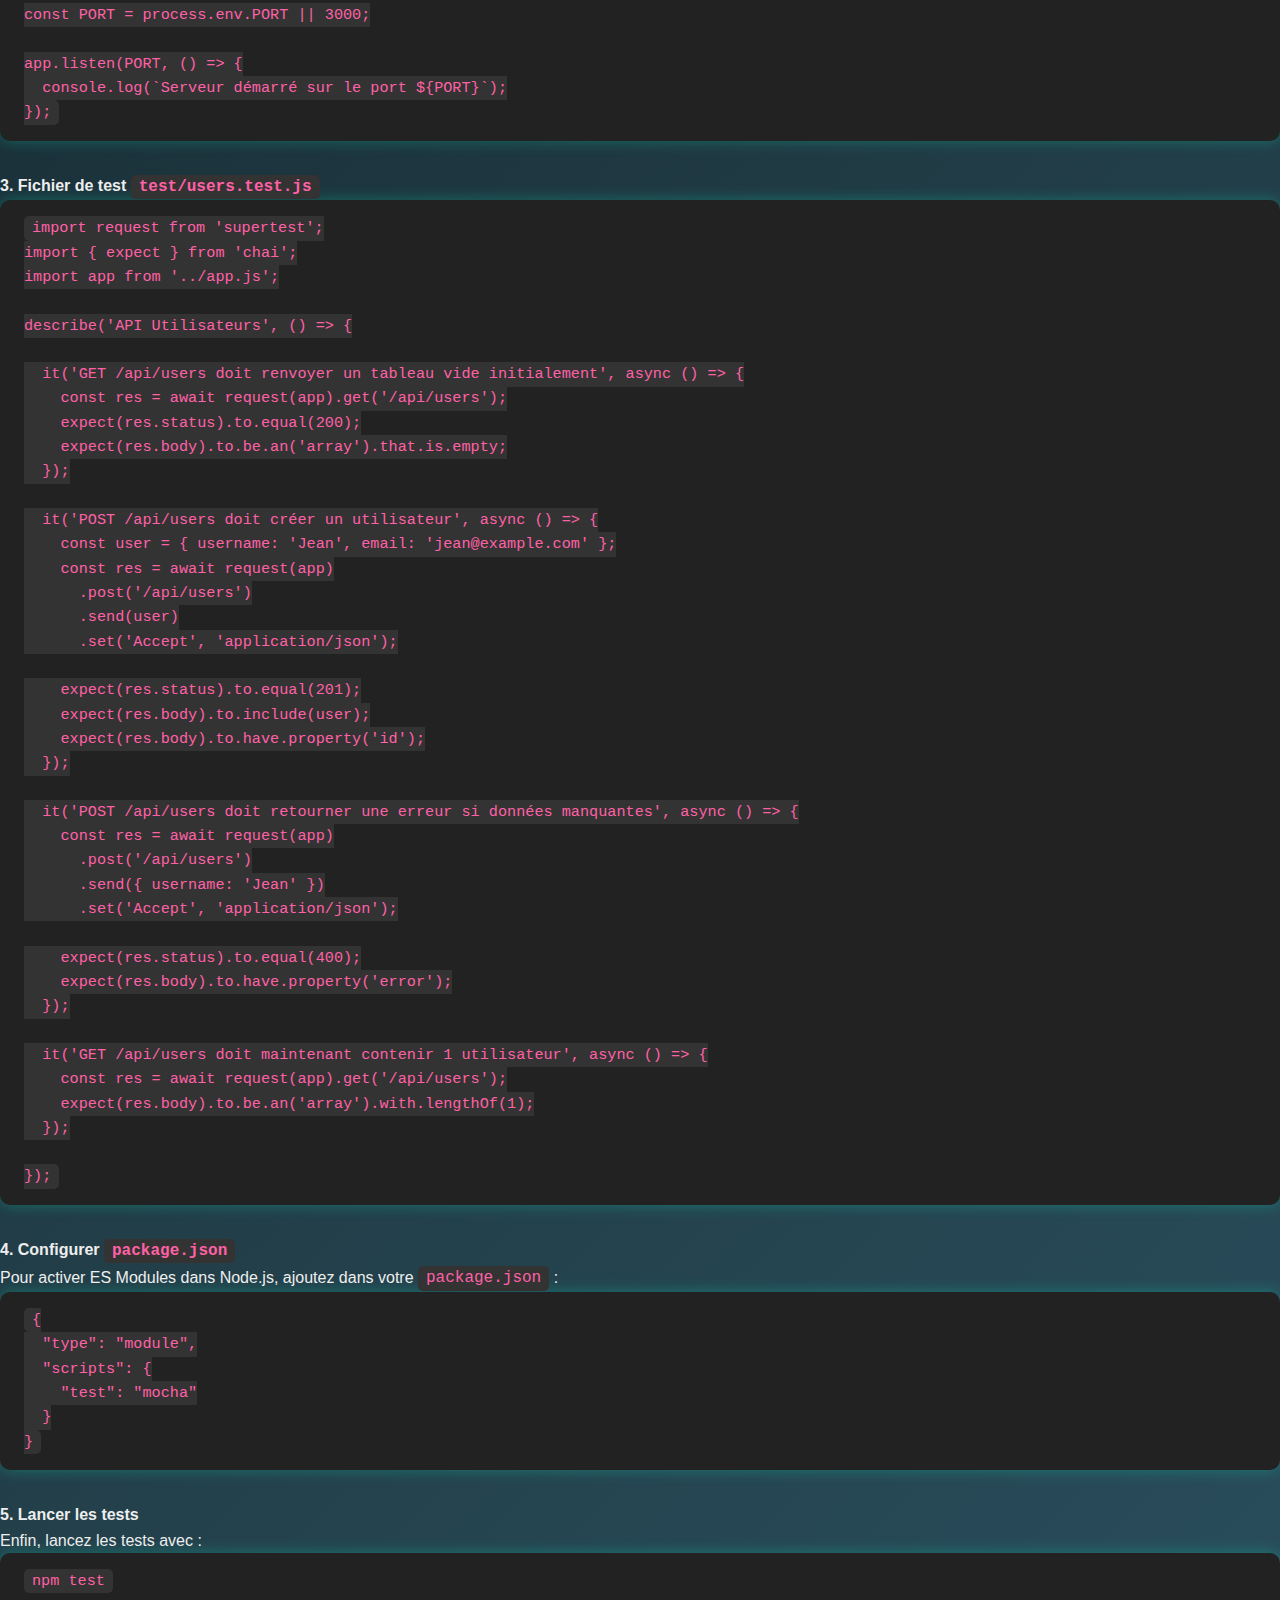
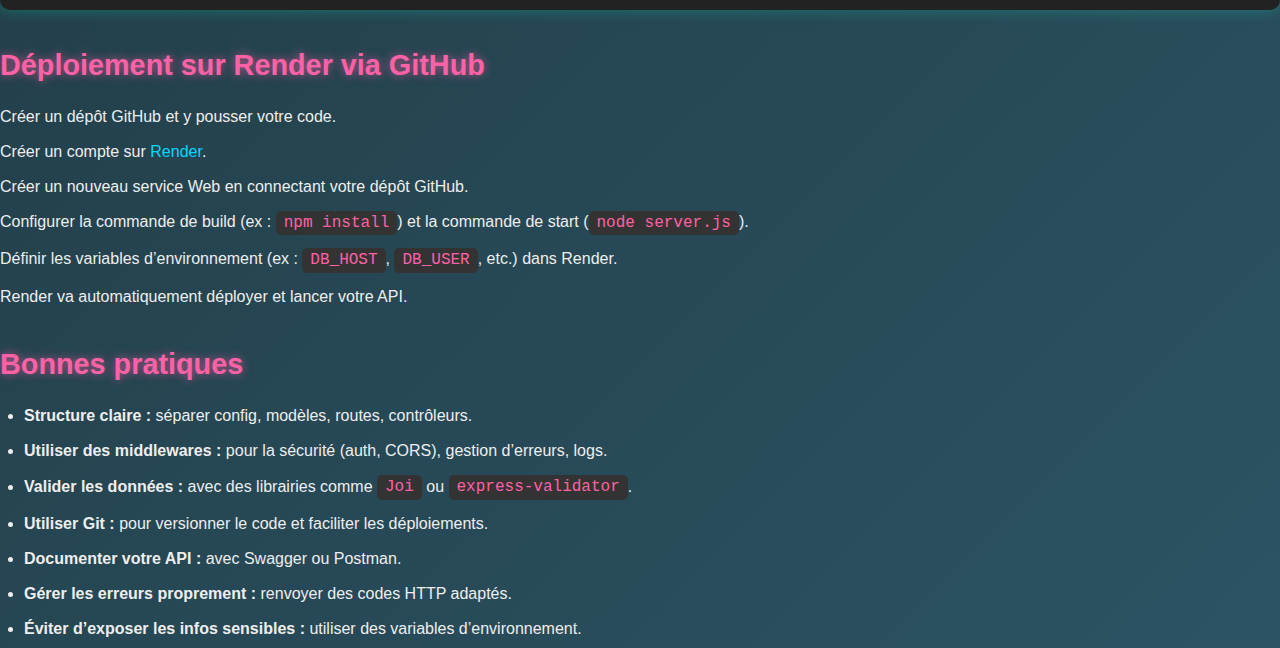
<file: 07_deploy.html>
<!DOCTYPE html>
<html lang="fr">
<head>
  <meta charset="UTF-8" />
  <meta name="viewport" content="width=device-width, initial-scale=1" />
  <title>Tests, déploiement & bonnes pratiques (ESM)</title>
  <link rel="stylesheet" href="style.css" />
</head>
<body>
  <h1>Tests, déploiement & bonnes pratiques (ESM)</h1>
  <nav>
    <a href="index.html">Accueil</a>
    <a href="01_api.html">API</a>
    <a href="02_express.html">Express</a>
    <a href="03_installation.html">Installation</a>
    <a href="04_architecture.html">Architecture</a>
    <a href="05_mysql.html">MySQL</a>
    <a href="06_mongodb.html">MongoDB</a>
    <a href="07_deploy.html">Déploiement</a>
  </nav>

  <h2>Tests basiques</h2>
  <p>Tester votre API localement avant déploiement est crucial.</p>
  <ul>
    <li><strong>Postman</strong> : outil graphique pour envoyer des requêtes HTTP.</li>
    <li><strong>curl</strong> : ligne de commande pour tester rapidement.</li>
  </ul>

  <h3>Exemple de test avec curl</h3>
  <pre><code>curl http://localhost:3000/api/users
curl -X POST http://localhost:3000/api/users \
 -H "Content-Type: application/json" \
 -d '{"username":"TestUser","email":"test@example.com"}'
</code></pre>

  <h2>Tests automatisés (optionnel)</h2>
  <p>On peut automatiser les tests avec des frameworks comme <code>mocha</code>, <code>chai</code> et <code>supertest</code>.</p>
  <pre><code>npm install --save-dev mocha chai supertest</code></pre>

  <h3>Présentation rapide</h3>
  <ul>
    <li><strong>Mocha</strong> : framework de test permettant d'organiser et d'exécuter vos tests.</li>
    <li><strong>Chai</strong> : bibliothèque d'assertions qui rend les tests plus lisibles et expressifs.</li>
    <li><strong>Supertest</strong> : simule des requêtes HTTP pour tester vos routes Express.</li>
  </ul>

  <h3>Exemple concret complet avec ES Modules</h3>
  <p>Voici un mini projet Express simple avec deux routes et des tests automatisés, en syntaxe ES Modules :</p>

  <h4>1. Fichier <code>app.js</code></h4>
  <pre><code>import express from 'express';

const app = express();
app.use(express.json());

const users = [];

app.get('/api/users', (req, res) => {
  res.json(users);
});

app.post('/api/users', (req, res) => {
  const { username, email } = req.body;
  if (!username || !email) {
    return res.status(400).json({ error: 'username et email sont requis' });
  }
  const newUser = { id: users.length + 1, username, email };
  users.push(newUser);
  res.status(201).json(newUser);
});

export default app;
</code></pre>

  <h4>2. Fichier <code>server.js</code></h4>
  <pre><code>import app from './app.js';

const PORT = process.env.PORT || 3000;

app.listen(PORT, () => {
  console.log(`Serveur démarré sur le port ${PORT}`);
});
</code></pre>

  <h4>3. Fichier de test <code>test/users.test.js</code></h4>
  <pre><code>import request from 'supertest';
import { expect } from 'chai';
import app from '../app.js';

describe('API Utilisateurs', () => {

  it('GET /api/users doit renvoyer un tableau vide initialement', async () => {
    const res = await request(app).get('/api/users');
    expect(res.status).to.equal(200);
    expect(res.body).to.be.an('array').that.is.empty;
  });

  it('POST /api/users doit créer un utilisateur', async () => {
    const user = { username: 'Jean', email: 'jean@example.com' };
    const res = await request(app)
      .post('/api/users')
      .send(user)
      .set('Accept', 'application/json');

    expect(res.status).to.equal(201);
    expect(res.body).to.include(user);
    expect(res.body).to.have.property('id');
  });

  it('POST /api/users doit retourner une erreur si données manquantes', async () => {
    const res = await request(app)
      .post('/api/users')
      .send({ username: 'Jean' })
      .set('Accept', 'application/json');

    expect(res.status).to.equal(400);
    expect(res.body).to.have.property('error');
  });

  it('GET /api/users doit maintenant contenir 1 utilisateur', async () => {
    const res = await request(app).get('/api/users');
    expect(res.body).to.be.an('array').with.lengthOf(1);
  });

});
</code></pre>

  <h4>4. Configurer <code>package.json</code></h4>
  <p>Pour activer ES Modules dans Node.js, ajoutez dans votre <code>package.json</code> :</p>
  <pre><code>{
  "type": "module",
  "scripts": {
    "test": "mocha"
  }
}</code></pre>

  <h4>5. Lancer les tests</h4>
  <p>Enfin, lancez les tests avec :</p>
  <pre><code>npm test</code></pre>

  <h2>Déploiement sur Render via GitHub</h2>
  <ol>
    <li>Créer un dépôt GitHub et y pousser votre code.</li>
    <li>Créer un compte sur <a href="https://render.com" target="_blank" rel="noopener">Render</a>.</li>
    <li>Créer un nouveau service Web en connectant votre dépôt GitHub.</li>
    <li>Configurer la commande de build (ex : <code>npm install</code>) et la commande de start (<code>node server.js</code>).</li>
    <li>Définir les variables d’environnement (ex : <code>DB_HOST</code>, <code>DB_USER</code>, etc.) dans Render.</li>
    <li>Render va automatiquement déployer et lancer votre API.</li>
  </ol>

  <h2>Bonnes pratiques</h2>
  <ul>
    <li><strong>Structure claire :</strong> séparer config, modèles, routes, contrôleurs.</li>
    <li><strong>Utiliser des middlewares :</strong> pour la sécurité (auth, CORS), gestion d’erreurs, logs.</li>
    <li><strong>Valider les données :</strong> avec des librairies comme <code>Joi</code> ou <code>express-validator</code>.</li>
    <li><strong>Utiliser Git :</strong> pour versionner le code et faciliter les déploiements.</li>
    <li><strong>Documenter votre API :</strong> avec Swagger ou Postman.</li>
    <li><strong>Gérer les erreurs proprement :</strong> renvoyer des codes HTTP adaptés.</li>
    <li><strong>Éviter d’exposer les infos sensibles :</strong> utiliser des variables d’environnement.</li>
  </ul>
</body>
</html>
</file>
<file: style.css>
/* Reset & Base */
* {
  margin: 0; padding: 0; box-sizing: border-box;
}

body {
  font-family: 'Segoe UI', Tahoma, Geneva, Verdana, sans-serif;
  background: linear-gradient(135deg, #0f2027, #203a43, #2c5364);
  color: #eee;
  min-height: 100vh;
  line-height: 1.6;
  transition: background 0.5s ease;
  overflow-x: hidden;
}

a {
  color: #00d8ff;
  text-decoration: none;
  transition: color 0.3s ease;
}

a:hover, nav a:hover {
  color: #ff61a6;
  text-decoration: underline;
}

/* Header */
header {
  background: linear-gradient(90deg, #ff0080, #7928ca);
  padding: 1.5rem 2rem;
  box-shadow: 0 4px 15px rgba(255,0,128,0.4);
  position: sticky;
  top: 0;
  z-index: 1000;
  animation: slideDown 0.8s ease forwards;
}

header h1 {
  font-weight: 700;
  font-size: 1.8rem;
  letter-spacing: 1px;
  text-shadow: 1px 1px 5px rgba(255,255,255,0.3);
  user-select: none;
}

nav {
  margin-top: 0.8rem;
  top: 0;
  position: sticky;
  background: #ffffff3d;
  text-align: center;
  z-index: 1;
 
}

nav a {
  font-weight: 600;
  margin-right: 20px;
  font-size: 1.1rem;
  position: relative;
  padding-bottom: 3px;
}

nav a::after {
  content: '';
  position: absolute;
  left: 0;
  bottom: 0;
  width: 0%;
  height: 2px;
  background: #ff61a6;
  transition: width 0.3s ease;
}

nav a:hover::after {
  width: 100%;
}

/* Container */
.container {
  max-width: 900px;
  margin: 3rem auto 4rem;
  background: rgba(255,255,255,0.1);
  padding: 2.5rem 3rem;
  border-radius: 15px;
  box-shadow:
    0 8px 32px 0 rgba(31, 38, 135, 0.37),
    0 0 20px rgba(0, 0, 0, 0.15);
  backdrop-filter: blur(15px);
  border: 1px solid rgba(255, 255, 255, 0.18);
  animation: fadeInUp 1s ease forwards;
}

h1, h2 {
  color: #ff61a6;
  text-shadow: 0 0 10px #ff61a6aa;
  margin-bottom: 1rem;
}

h1 {
  font-size: 2.4rem;
}

h2 {
  font-size: 1.8rem;
  margin-top: 2rem;
  margin-bottom: 1rem;
}

/* Lists */
ul {
  padding-left: 1.5rem;
  margin-bottom: 1.5rem;
}

li {
  margin-bottom: 0.6rem;
}

/* Code blocks */
pre {
  background: #222;
  color: #00ffcc;
  padding: 1rem 1.5rem;
  border-radius: 10px;
  overflow-x: auto;
  font-family: 'Source Code Pro', monospace, monospace;
  font-size: 0.95rem;
  box-shadow: 0 0 15px #00ffcc44;
  margin-bottom: 2rem;
  user-select: text;
  transition: transform 0.3s ease;
}

pre:hover {
  transform: scale(1.02);
}

code {
  background: #333;
  padding: 0.2rem 0.5rem;
  border-radius: 5px;
  font-family: 'Source Code Pro', monospace, monospace;
  color: #ff61a6;
}

/* Buttons and highlights */
button, .btn {
  cursor: pointer;
  background: linear-gradient(45deg, #ff61a6, #7928ca);
  border: none;
  padding: 0.6rem 1.3rem;
  border-radius: 50px;
  color: white;
  font-weight: 700;
  font-size: 1rem;
  box-shadow: 0 4px 15px #ff61a6bb;
  transition: background 0.3s ease, box-shadow 0.3s ease;
  user-select: none;
}

button:hover, .btn:hover {
  background: linear-gradient(45deg, #7928ca, #ff61a6);
  box-shadow: 0 6px 20px #ff61a6dd;
}

/* Footer */
footer {
  text-align: center;
  padding: 1rem 2rem;
  color: #bbb;
  font-size: 0.9rem;
  border-top: 1px solid #444;
  user-select: none;
  animation: fadeIn 1.2s ease forwards;
}

/* Animations */
@keyframes fadeInUp {
  from {
    opacity: 0;
    transform: translateY(20px);
  } to {
    opacity: 1;
    transform: translateY(0);
  }
}

@keyframes fadeIn {
  from {opacity: 0;}
  to {opacity: 1;}
}

@keyframes slideDown {
  from {
    opacity: 0;
    transform: translateY(-30px);
  } to {
    opacity: 1;
    transform: translateY(0);
  }
}

/* Responsive tweaks */
@media (max-width: 600px) {
  .container {
    padding: 1.5rem 1.8rem;
    margin: 2rem 1rem 3rem;
  }

  nav a {
    font-size: 1rem;
    margin-right: 12px;
  }

  h1 {
    font-size: 1.8rem;
  }

  h2 {
    font-size: 1.3rem;
  }
}
</file>
